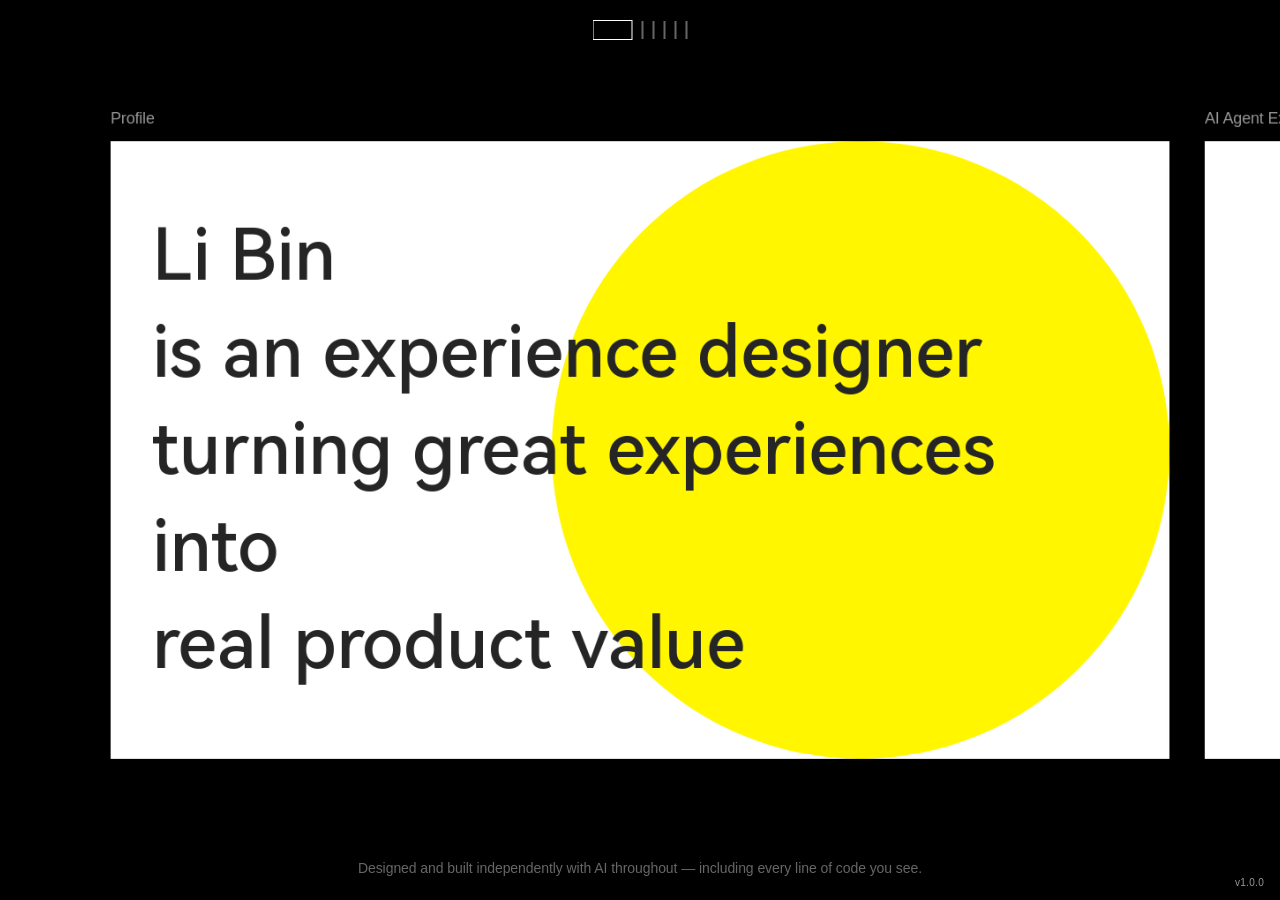
<file: index.html>
<!DOCTYPE html>
<html lang="zh-CN">
<head>
  <meta charset="UTF-8">
  <meta name="viewport" content="width=device-width, initial-scale=1">
  <title>李彬 · 个人网站</title>
  <link rel="icon" type="image/svg+xml" href="images/favicon.svg">
  <link rel="stylesheet" href="css/style.css">
  <link rel="stylesheet" href="css/cards.css?v=20261016-3">
</head>
<body>

  <!-- Fixed viewport: always covers full window -->
  <div class="viewport">

    <!-- Minimap: top-center, 7 clickable ticks injected by scroll.js -->
    <nav class="minimap" id="minimap" aria-label="Card navigation"></nav>

    <!-- Scale wrapper: viewport-center anchor, scale applied here -->
    <div id="cardsScaler">

    <!-- Card strip: translateX updated by scroll.js -->
    <div class="card-strip" id="cardStrip">

      <!-- External labels: positioned above each card -->
      <div class="ext-label" style="left:0px;">Profile</div>
      <div class="ext-label" style="left:1240px;">AI Agent Experience Design</div>
      <div class="ext-label" style="left:2480px;">ChongPangPang · Pet Community</div>
      <div class="ext-label" style="left:3720px;">B2B CRM System Design</div>
      <div class="ext-label" style="left:4960px;">More Designs</div>
      <!-- Vibe Cooding 入口暂时隐藏（内容完善后取消注释，并把 scroll.js 的 CARD_COUNT 改回 7、视差映射 contact 改回 6）
      <div class="ext-label" style="left:6200px;">Vibe Cooding</div>
      <div class="ext-label" style="left:7440px;"></div>
      -->

      <!-- Card 00 — 画板 -->
      <div class="card card-00 card-clickable" id="card-00" data-href="about.html">
        <div class="c00-circle"></div>
        <div class="c00-bio">
          <span><span class="c00-rise">Li Bin</span></span>
          <span><span class="c00-rise">is an experience designer</span></span>
          <span><span class="c00-rise">turning great experiences</span></span>
          <span><span class="c00-rise">into</span></span>
          <span><span class="c00-rise">real product value</span></span>
        </div>
      </div>

      <!-- Card 02 · AI Agent 秒省（圆形蒙版反白滑动，滑动接 scroll.js 视差）-->
      <div class="card card-01 card-clickable" id="card-01" data-href="project.html?p=miaosheng">
        <div class="ms-circle"></div>
        <div class="ms-clip ms-clip-dark"><img class="ms-logo ms-dark" src="images/ms/miaosheng-logo-dark.webp" alt="秒省"></div>
        <div class="ms-clip ms-clip-white"><img class="ms-logo ms-white" src="images/ms/miaosheng-logo-white.webp" alt=""></div>
      </div>

      <!-- Card 02 — C端体验设计 -->
      <!-- Card 03 · 宠胖胖（IP 互动 · 点击进详情）-->
      <div class="card card-02 card-clickable" id="card-02" data-href="project.html?p=pet">
        <h2 class="c-proj-title">ChongPangPang</h2>
        <canvas class="mascot" width="400" height="400" aria-label="ChongPangPang mascot"></canvas>
      </div>

      <!-- Card 04 · B端 CRM 系统 → 详情页 -->
      <div class="card card-proj card-clickable" id="card-03" data-href="project.html?p=crm">
        <h2 class="c-proj-title">CRM</h2>
      </div>

      <!-- Card 05 · 其他设计合集 → category 列表(四角标签 + 居中标题) -->
      <div class="card card-proj card-clickable" id="card-04" data-href="category.html?cat=all">
        <span class="c-corner" style="left:40px;top:40px;">2014</span>
        <span class="c-corner" style="right:40px;top:40px;">2026</span>
        <h2 class="c-big">More designs</h2>
        <span class="c-corner" style="left:40px;bottom:40px;">UI/UX</span>
        <span class="c-corner" style="right:40px;bottom:40px;">B/C</span>
      </div>

      <!-- Card 06 · Vibe Cooding 入口暂时隐藏（内容完善后取消注释；并把 scroll.js 的 CARD_COUNT 改回 7、视差映射 contact 改回 6）
      <div class="card card-proj card-clickable" id="card-05" data-href="">
        <h2 class="c-big">Vibe Cooding</h2>
      </div>
      -->

      <!-- Card 07 · 联系（点击「联系我」复制微信号）-->
      <div class="card card-contact" id="card-06">
        <div class="contact-lines">
          <p>Keep it simple</p>
          <p>Keep it clear</p>
          <p>Keep it human</p>
          <p>Have an idea? <button type="button" class="wx-copy" data-wx="Libin_y">— Let's talk</button></p>
        </div>
      </div>

    </div><!-- /card-strip -->

    </div><!-- /cardsScaler -->
  </div>

  <!-- Footer credit -->
  <div class="site-footer">Designed and built independently with AI throughout — including every line of code you see.</div>

  <!-- Narrow viewport warning -->
  <div id="narrowWarn" style="display:none;position:fixed;inset:0;background:#ede9e3;z-index:9000;align-items:center;justify-content:center;font-size:16px;color:#555;text-align:center;font-family:-apple-system,sans-serif;padding:40px;">
    <div><div style="font-size:32px;margin-bottom:16px;">🖥</div>请在桌面端浏览，建议宽度 1280px 以上。</div>
  </div>

  <!-- 复制成功提示 -->
  <div id="toast" class="toast" role="status" aria-live="polite"></div>

  <!-- 背景粒子光效（已暂时关闭 · 取消下一行注释即可重新开启） -->
  <!-- <script src="js/bg-particles.js"></script> -->
  <script src="js/scroll-core.js"></script>
  <script src="js/scroll.js"></script>
  <!-- 宠胖胖 IP 互动动画（卡片3，悬停挥手）-->
  <script src="js/mascot.js"></script>
  <script src="js/version.js"></script>
  <script>
    /* Card click → project detail (not triggered by P2 thumbnail links) */
    document.querySelectorAll('.card-clickable').forEach(function(card) {
      card.addEventListener('click', function(e) {
        if (e.target.closest('.wx-copy')) return;        // 联系我按钮自己处理
        var href = card.getAttribute('data-href');
        if (href) window.location.href = href;
      });
    });
  </script>
  <script>
    /* 卡片5「More designs」· 字符逐个翻入（参考 GSAP animate-text 的 characters）
       滚动到该卡片(进入视口)时播放；尊重「减少动态效果」。 */
    (function () {
      var el = document.querySelector('#card-04 .c-big');
      if (!el) return;
      if (window.matchMedia && window.matchMedia('(prefers-reduced-motion: reduce)').matches) return;
      var text = el.textContent;
      el.setAttribute('aria-label', text);     /* 拆成单字后用 aria-label 保留可读性 */
      el.textContent = '';
      for (var i = 0; i < text.length; i++) {
        var sp = document.createElement('span');
        sp.className = 'md-char';
        sp.style.setProperty('--i', i);
        if (text.charAt(i) === ' ') { sp.innerHTML = '&nbsp;'; }
        else { sp.textContent = text.charAt(i); }
        el.appendChild(sp);
      }
      el.classList.add('md-split');
      if ('IntersectionObserver' in window) {
        var io = new IntersectionObserver(function (entries) {
          entries.forEach(function (e) {
            el.classList.toggle('is-revealing', e.isIntersecting);  /* 进入→播放；离开→移除，再次进入重播 */
          });
        }, { threshold: 0.5 });
        io.observe(el);
      } else {
        el.classList.add('is-revealing');       /* 不支持 IO：直接显示 */
      }
    })();
  </script>
  <script>
    /* 联系卡：点击「联系我」复制微信号 + toast */
    (function () {
      var toast = document.getElementById('toast'), timer = null;
      function showToast(msg) {
        toast.textContent = msg;
        toast.classList.add('is-visible');
        clearTimeout(timer);
        timer = setTimeout(function () { toast.classList.remove('is-visible'); }, 1800);
      }
      function copyText(text) {
        if (navigator.clipboard && navigator.clipboard.writeText) {
          navigator.clipboard.writeText(text).then(function(){ showToast('已复制微信号到剪切板'); }, fallback);
        } else { fallback(); }
        function fallback() {
          var ta = document.createElement('textarea');
          ta.value = text; ta.style.position = 'fixed'; ta.style.opacity = '0';
          document.body.appendChild(ta); ta.select();
          try { document.execCommand('copy'); } catch (e) {}
          document.body.removeChild(ta); showToast('已复制微信号到剪切板');
        }
      }
      document.querySelectorAll('.wx-copy').forEach(function (btn) {
        btn.addEventListener('click', function (e) {
          e.stopPropagation();
          copyText(btn.getAttribute('data-wx') || 'Libin_y');
        });
      });
    })();
  </script>
  <script>
    (function(){
      var warn = document.getElementById('narrowWarn');
      function check(){ warn.style.display = window.innerWidth < 780 ? 'flex' : 'none'; }
      check();
      window.addEventListener('resize', check);
    })();
  </script>
</body>
</html>
</file>
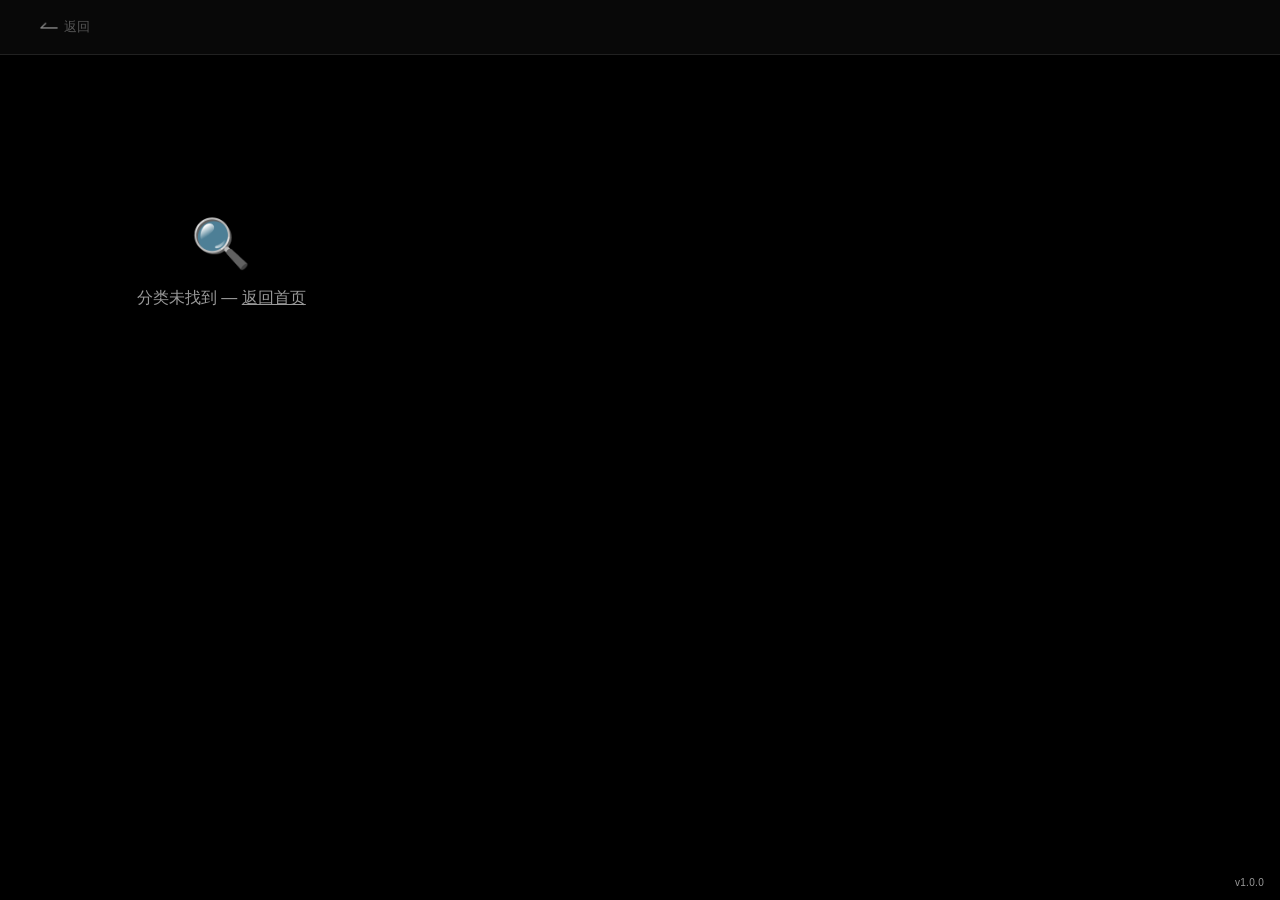
<file: category.html>
<!DOCTYPE html>
<html lang="zh-CN">
<head>
  <meta charset="UTF-8">
  <meta name="viewport" content="width=device-width, initial-scale=1.0">
  <title id="docTitle">作品分类 — Nikoo Design</title>
  <link rel="icon" type="image/svg+xml" href="images/favicon.svg">
  <link rel="stylesheet" href="css/category.css">
</head>
<body>

  <header class="cat-header">
    <a href="index.html" class="cat-back" id="catBack" aria-label="返回">
      <img class="cat-back-icon" src="images/icons/back-icon@2x.png"
           srcset="images/icons/back-icon@2x.png 2x, images/icons/back-icon@3x.png 3x" alt="">
      <span>返回</span>
    </a>
    <div class="cat-name" id="catName"></div>
  </header>

  <script>
    /* 返回 — 回到进入本页的上一级；无历史时退回首页。 */
    document.getElementById('catBack').addEventListener('click', function (e) {
      e.preventDefault();
      if (window.history.length > 1) {
        window.history.back();
      } else {
        window.location.href = 'index.html';
      }
    });
  </script>

  <main class="cat-main">
    <div class="cat-intro">
      <h2 id="catHeading"     data-meta-field="heading"></h2>
      <p  id="catDescription" data-meta-field="description"></p>
    </div>
    <div class="cat-grid" id="catGrid"></div>
  </main>

  <!-- ============================================================
       BAKED_OVERRIDES — paste exported config here for permanent
       changes that ship with the deployed site. localStorage still
       overrides this when present.
       ============================================================ -->
  <script>
    /* @baked-start */
    window.__bakedOverrides    = {
  "visual": {
    "visual-01": {
      "name": "AI项目-猫咪性格测试"
    },
    "visual-02": {
      "name": "海报作品"
    },
    "visual-03": {
      "name": "平面设计"
    },
    "visual-04": {
      "name": "其他设计"
    }
  }
};
    window.__bakedCategoryMeta = {};
    /* @baked-end */
  </script>

  <!-- ============================================================
       Data — category definitions (default content)
       ============================================================ -->
  <script>
    var CATEGORIES = {
      'all': {
        name: 'More designs',
        heading: 'More designs',
        description: '主项目以外的设计合集 · 持续补充',
        projects: [
          { key: 'flashparty', name: '闪聚',                  intro: '社交娱乐 APP · 直播、图文社区与狼人杀等多人派对玩法',       cover: 'images/flashparty/A2-01.webp' },
          { key: 'blockpixel', name: 'Block Pixel Puzzle',    intro: '像素方块风格的休闲益智消除游戏',                         cover: 'images/blockpixel/06-01.webp' },
          { key: 'kejiji',     name: '客集集直播',             intro: '保险行业的直播带看小程序 · 直播互动与活动专题',           cover: 'images/kejiji/05-01.webp' },
          { key: 'capybara',   name: '水豚大夫 — 门店管理系统',  intro: '面向宠物门店的 B 端管理系统 · 商品、订单与会员一体化',     cover: 'images/capybara/08-01.webp' },
          { key: 'databoard',  name: '宠胖胖数据大屏',          intro: '宠胖胖业务数据可视化大屏 · 经营指标实时监控',             cover: 'images/otherui/08-04.webp' },
          { key: 'otherui',    name: '车机系统设计',            intro: '车载出行系统界面 · 导航、行程与车机交互设计',             cover: 'images/otherui/cartravel-app-1.webp' },
          { key: 'visual-01',  name: 'AI项目-猫咪性格测试',     intro: 'AI 猫咪性格测试 · 趣味互动 H5',                          cover: 'images/visual/09-01.webp' },
          { key: 'visual-02',  name: '海报作品',               intro: '品牌与运营活动的主题海报合集',                           cover: 'images/visual/09-02.webp' },
          { key: 'visual-03',  name: '平面设计',               intro: '品牌 VI 与平面物料设计',                                 cover: 'images/visual/A6-6.webp' },
          { key: 'visual-04',  name: '其他设计',               intro: '早期视觉与平面设计作品',                                 cover: 'images/visual/D1-7.webp' },
          /* 动效设计：统一入口 → 进动效瀑布流(masonry) */
          { key: 'motion',     name: '动效设计',               intro: '交互动效、界面微交互与 IP 动画合集',                     cover: 'images/motion/pet-ip-24f-iSpt-poster.webp', link: 'category.html?cat=motion' }
        ]
      },
      'consumer-ux': {
        name: 'C 端体验设计',
        heading: 'C 端体验设计',
        description: '面向消费者的产品体验设计 · 覆盖宠物、社交、休闲游戏等多个领域',
        projects: [
          { key: 'pet',        name: '宠胖胖',            year: '2022–2024', cover: 'images/pet/A1-01.webp' },
          { key: 'flashparty', name: '闪聚',              year: '2020–2021', cover: 'images/flashparty/A2-01.webp' },
          { key: 'blockpixel', name: 'Block Pixel Puzzle', year: '2020',     cover: 'images/blockpixel/06-01.webp' }
        ]
      },
      'enterprise-ux': {
        name: 'B 端体验设计',
        heading: 'B 端体验设计',
        description: '面向企业与专业用户的复杂系统设计 · 销售管理、医疗专业工具、直播运营、UI 项目集',
        projects: [
          { key: 'crm',       name: 'OTO 保险业务销售 CRM',  year: '2022',      cover: 'images/crm/07-01.webp' },
          { key: 'capybara',  name: '水豚大夫 — 宠胖胖 SaaS', year: '2022–2023', cover: 'images/capybara/08-01.webp' },
          { key: 'kejiji',    name: '客集集直播',             year: '2019',      cover: 'images/kejiji/05-01.webp' },
          { key: 'databoard', name: '宠胖胖数据大屏',          year: '2022–2024', cover: 'images/otherui/08-04.webp' },
          { key: 'otherui',   name: '车机系统设计',            year: '2018–2020', cover: 'images/otherui/cartravel-app-1.webp' }
        ]
      },
      'ai': {
        name: 'AI 设计',
        heading: 'AI 设计',
        description: '基于 AI 能力的产品创新设计探索',
        projects: [
          { key: 'miaosheng', name: '秒省助手', year: '2025–2026', cover: 'images/miaosheng/miaosheng-01.webp' }
        ]
      },
      'visual': {
        name: '视觉设计',
        heading: '视觉设计',
        description: '品牌视觉、插画、海报与视觉系统作品',
        projects: [
          { key: 'visual-01', name: '视觉作品 01', year: '2023', cover: 'images/visual/09-01.webp' },
          { key: 'visual-02', name: '视觉作品 02', year: '2022', cover: 'images/visual/09-02.webp' },
          { key: 'visual-03', name: '视觉作品 03', year: '2020', cover: 'images/visual/A6-6.webp' },
          { key: 'visual-04', name: '视觉作品 04', year: '2018', cover: 'images/visual/D1-7.webp' }
        ]
      },
      'motion': {
        name: '动效设计',
        heading: '动效设计',
        description: '交互动效、界面微交互与 IP 动画 · 鼠标悬停卡片播放',
        layout: 'masonry',          /* masonry · hover-swap poster ↔ animation · no detail */
        projects: [
          /* ─── 宠胖胖项目动效（12 项）· cover = 静态首帧 webp · animSrc = APNG/GIF ─── */
          { key: 'motion-cpp-tab', name: '新版 Tab 集合展示', year: '2024',
            cover:   'images/motion/pet-tabs-iSpt-poster.webp',
            animSrc: 'images/motion/pet-tabs-iSpt.webm' },
          { key: 'motion-cpp-refresh', name: '下拉刷新动效', year: '2024',
            cover:   'images/motion/pet-pullrefresh-iSpt-poster.webp',
            animSrc: 'images/motion/pet-pullrefresh-iSpt.webm' },
          { key: 'motion-cpp-card', name: '商品卡片动效', year: '2024',
            cover:   'images/motion/pet-card-iSpt-poster.webp',
            animSrc: 'images/motion/pet-card-iSpt.webm' },
          { key: 'motion-cpp-display', name: '展示效果', year: '2024',
            cover:   'images/motion/pet-showcase-iSpt-poster.webp',
            animSrc: 'images/motion/pet-showcase-iSpt.webm' },
          { key: 'motion-cpp-guide-tap', name: '新手引导 · 点击引导', year: '2024',
            cover:   'images/motion/pet-onboard-tap-iSpt-poster.webp',
            animSrc: 'images/motion/pet-onboard-tap-iSpt.webm' },
          { key: 'motion-cpp-guide-swipe', name: '新手引导 · 滑动引导', year: '2024',
            cover:   'images/motion/pet-onboard-swipe-iSpt-poster.webp',
            animSrc: 'images/motion/pet-onboard-swipe-iSpt.webm' },
          { key: 'motion-cpp-tap', name: '点击动画集合', year: '2023',
            cover:   'images/motion/pet-tap-anims-poster.webp',
            animSrc: 'images/motion/pet-tap-anims.mp4' },
          { key: 'motion-cpp-swipe', name: '左滑动画集合', year: '2023',
            cover:   'images/motion/pet-swipe-anims-poster.webp',
            animSrc: 'images/motion/pet-swipe-anims.mp4' },
          { key: 'motion-cpp-like', name: '点赞效果', year: '2024',
            cover:   'images/motion/pet-like-iSpt-poster.webp',
            animSrc: 'images/motion/pet-like-iSpt.webm' },
          { key: 'motion-cpp-ip', name: 'IP 胖胖整合（24 帧）', year: '2022',
            cover:   'images/motion/pet-ip-24f-iSpt-poster.webp',
            animSrc: 'images/motion/pet-ip-24f-iSpt.webm' },
          { key: 'motion-cpp-pets3', name: '养宠 · 三宠物滑动', year: '2024',
            cover:   'images/motion/pet-pets3-slide-iSpt-poster.webp',
            animSrc: 'images/motion/pet-pets3-slide-iSpt.webm' },
          { key: 'motion-cpp-petswitch', name: '多宠 · 单宠切换', year: '2024',
            cover:   'images/motion/pet-petswitch-iSpt-poster.webp',
            animSrc: 'images/motion/pet-petswitch-iSpt.webm' },
          /* ─── 秒省项目动效（4 项）─── */
          { key: 'motion-ms-spinner', name: '转圈加载动画', year: '2025',
            cover:   'images/motion/ms-spinner-iSpt-poster.webp',
            animSrc: 'images/motion/ms-spinner-iSpt.webm' },
          { key: 'motion-ms-loading', name: '加载展示效果', year: '2025',
            cover:   'images/motion/ms-loading-iSpt-poster.webp',
            animSrc: 'images/motion/ms-loading-iSpt.webm' },
          { key: 'motion-ms-aimenu', name: 'AI 点餐入口动画', year: '2025',
            cover:   'images/motion/ms-aimenu-iSpt-poster.webp',
            animSrc: 'images/motion/ms-aimenu-iSpt.webm' },
          { key: 'motion-ms-deevid', name: 'DeeVid 视频', year: '2025',
            cover:   'images/motion/ms-deevid-iSpt-poster.webp',
            animSrc: 'images/motion/ms-deevid-iSpt.webm' }
        ]
      }
    };
  </script>

  <!-- ============================================================
       Renderer + Editor — single unified IIFE
       ============================================================ -->
  <script>
    (function () {
      'use strict';

      var STORAGE_KEY = 'nikoo-portfolio-v2';

      /* ============ Setup ============ */
      var params = new URLSearchParams(window.location.search);
      var catKey = params.get('cat') || '';
      var cat    = CATEGORIES[catKey];
      var grid   = document.getElementById('catGrid');

      if (!cat) {
        grid.innerHTML =
          '<div class="cat-empty">' +
          '  <div class="cat-empty-icon">🔍</div>' +
          '  <p>分类未找到 — <a href="../nikoo-design-v2/" style="text-decoration:underline">返回首页</a></p>' +
          '</div>';
        return;
      }

      /* ============ Load state ============ */
      var state;
      try {
        var raw0 = localStorage.getItem(STORAGE_KEY);
        state = raw0 ? JSON.parse(raw0) : {};
      } catch (e) { state = {}; }
      if (!state.version) state.version = 2;

      var BAKED_OV   = window.__bakedOverrides    || {};
      var BAKED_META = window.__bakedCategoryMeta || {};

      /* ============ Helpers ============ */
      function pickField(ls, baked, base) {
        if (ls    != null) return ls;
        if (baked != null) return baked;
        return base;
      }
      function isVideoSrc(src) {
        if (!src) return false;
        if (src.indexOf('data:video/') === 0) return true;
        return /\.(mp4|mov|m4v|webm)(\?|$)/i.test(src);
      }
      function buildMedia(src, kind, alt, hoverPlay) {
        if (kind === 'video') {
          var v = document.createElement('video');
          v.src = src;
          v.muted = true; v.loop = true;
          v.autoplay = !hoverPlay;          /* hover-play: don't autoplay; play() on enter */
          v.playsInline = true;
          v.setAttribute('playsinline', '');
          v.preload = hoverPlay ? 'none' : 'auto';   /* 'none' = zero bytes until play() */
          v.addEventListener('contextmenu', function (e) { e.preventDefault(); });
          return v;
        }
        var img = document.createElement('img');
        img.src = src;
        img.alt = alt || '';
        img.loading = 'lazy';
        img.decoding = 'async';
        img.addEventListener('dragstart', function (e) { e.preventDefault(); });
        return img;
      }

      /* ============ Effective per-project overrides (baked ← LS) ============ */
      function computeSaved() {
        var baked = BAKED_OV[catKey] || {};
        var fromLS = (state.categories && state.categories[catKey]) || {};
        var out = {};
        Object.keys(baked).forEach(function (k) { out[k] = Object.assign({}, baked[k]); });
        Object.keys(fromLS).forEach(function (k) {
          if (fromLS[k] && Object.keys(fromLS[k]).length === 0) {
            delete out[k];
          } else {
            out[k] = Object.assign({}, out[k] || {}, fromLS[k]);
          }
        });
        return out;
      }

      /* ============ Short-circuit 1-project category ============ */
      var preliminary = computeSaved();
      var hasNew = Object.keys(preliminary).some(function (k) { return preliminary[k]._new; });
      if (cat.projects.length === 1 && !hasNew &&
          !(preliminary[cat.projects[0].key] && preliminary[cat.projects[0].key].deleted)) {
        window.location.replace('project.html?p=' + cat.projects[0].key);
        return;
      }

      /* Persistence helpers are no-ops in production (no editor wired up). */

      /* ============ Populate header ============ */
      document.title = cat.name + ' — Nikoo Design';
      document.getElementById('docTitle').textContent = document.title;
      document.getElementById('catName').textContent  = cat.name;

      function renderMeta() {
        var lsMeta    = (state.categoriesMeta && state.categoriesMeta[catKey]) || {};
        var bakedMeta = BAKED_META[catKey] || {};
        document.getElementById('catHeading').textContent =
          pickField(lsMeta.heading,     bakedMeta.heading,     cat.heading);
        document.getElementById('catDescription').textContent =
          pickField(lsMeta.description, bakedMeta.description, cat.description);
      }
      renderMeta();

      /* ============ Grid renderer ============ */
      grid.dataset.layout = cat.layout === 'masonry' ? 'masonry' : 'many';
      var bakedKeysMap = {};
      cat.projects.forEach(function (p) { bakedKeysMap[p.key] = true; });

      function renderGrid() {
        grid.innerHTML = '';
        var saved = computeSaved();

        /* 1. Baked entries (minus soft-deleted) */
        var ordered = [];
        cat.projects.forEach(function (p) {
          var s = saved[p.key];
          if (s && s.deleted) return;
          ordered.push({ key: p.key, base: p });
        });
        /* 2. NEW entries (defined in saved with _new, not in baked CATEGORIES) */
        Object.keys(saved).forEach(function (pk) {
          if (bakedKeysMap[pk]) return;
          if (!saved[pk]._new) return;
          if (saved[pk].deleted) return;
          ordered.push({
            key: pk,
            base: {
              key: pk,
              name: saved[pk].name || '未命名项目',
              year: saved[pk].year || '',
              cover: 'images/01-01.png'
            }
          });
        });

        ordered.forEach(function (entry) {
          grid.appendChild(buildCard(entry.key, entry.base, saved));
        });

        /* Empty state if no visible projects */
        if (ordered.length === 0) {
          var empty = document.createElement('div');
          empty.className = 'cat-empty';
          empty.innerHTML = '<div class="cat-empty-icon">🚧</div><p>作品准备中 · 敬请期待</p>';
          grid.appendChild(empty);
        }

        /* True Pinterest masonry — JS-driven shortest-column-first packing. */
        if (cat.layout === 'masonry') {
          whenImagesLoaded(grid, layoutMasonry);
        }
      }

      /* ============ True masonry layout (shortest-col-first packing) ============
         Items absolutely positioned; each new item goes to the column with the
         currently-lowest bottom edge. Eliminates row-baseline alignment and
         removes whitespace caused by column-fill: balance. */
      function layoutMasonry() {
        if (grid.dataset.layout !== 'masonry') return;
        var gap = 24;
        /* Column count — match the CSS responsive breakpoints */
        var vw = window.innerWidth;
        var cols = vw <= 600 ? 1 : (vw <= 1024 ? 2 : 3);
        var containerW = grid.clientWidth;
        var colW = (containerW - gap * (cols - 1)) / cols;
        var colH = [];
        for (var i = 0; i < cols; i++) colH.push(0);

        var items = Array.prototype.slice.call(grid.querySelectorAll('.cat-item'));

        /* Width first so the browser can compute final heights. */
        items.forEach(function (el) {
          el.style.width = colW + 'px';
        });
        /* Force reflow so offsetHeight reflects the new width. */
        void grid.offsetHeight;

        items.forEach(function (el) {
          /* Pick shortest column. */
          var minI = 0;
          for (var i = 1; i < cols; i++) if (colH[i] < colH[minI]) minI = i;
          var x = minI * (colW + gap);
          var y = colH[minI];
          el.style.transform = 'translate(' + x + 'px, ' + y + 'px)';
          colH[minI] += el.offsetHeight + gap;
        });

        /* Container height = tallest column (minus the final gap). */
        var maxH = 0;
        for (var j = 0; j < cols; j++) if (colH[j] > maxH) maxH = colH[j];
        grid.style.height = (maxH > gap ? maxH - gap : 0) + 'px';
      }

      /* Wait until every <img> inside `root` has loaded (or errored) before cb. */
      function whenImagesLoaded(root, cb) {
        /* Collect <img> AND <video poster=...> — videos use poster as their
           visible content (with preload=none), so we must wait for the poster
           to load before measuring heights. Otherwise masonry runs at 0 height
           and stacks every card at (0,0). */
        var imgs   = Array.prototype.slice.call(root.querySelectorAll('img'));
        var videos = Array.prototype.slice.call(root.querySelectorAll('video[poster]'));
        var total  = imgs.length + videos.length;
        if (total === 0) { cb(); return; }
        var pending = total;
        var done = function () { if (--pending <= 0) cb(); };

        imgs.forEach(function (img) {
          if (img.complete && img.naturalWidth > 0) done();
          else {
            img.addEventListener('load',  done, { once: true });
            img.addEventListener('error', done, { once: true });
          }
        });

        videos.forEach(function (v) {
          /* Preload poster via a temp Image so we get natural dimensions,
             then lock the video's aspect-ratio so layout has proper height. */
          var probe = new Image();
          probe.onload = function () {
            if (probe.naturalWidth > 0) {
              v.style.aspectRatio = (probe.naturalWidth / probe.naturalHeight).toFixed(4);
            }
            done();
          };
          probe.onerror = done;
          probe.src = v.poster;
        });
      }

      /* Debounced resize handler — re-pack on viewport change. */
      var resizeTimer = null;
      window.addEventListener('resize', function () {
        if (cat.layout !== 'masonry') return;
        clearTimeout(resizeTimer);
        resizeTimer = setTimeout(layoutMasonry, 120);
      });

      function buildCard(pk, p, saved) {
        var isMasonry = cat.layout === 'masonry';      /* hover-play, no click-through */
        var item;
        if (isMasonry) {
          item = document.createElement('div');         /* not a link in masonry mode */
        } else {
          item = document.createElement('a');
          item.href = p.link || ('project.html?p=' + pk);   /* p.link: 动效设计 → ?cat=motion */
        }
        item.className = 'cat-item';
        item.dataset.projectKey = pk;

        var savedItem = saved[pk] || {};
        var mediaSrc  = savedItem.cover || p.cover;
        var animSrc   = savedItem.animSrc || p.animSrc;

        var cover = document.createElement('div');
        cover.className = 'cat-cover';

        /* MASONRY + animSrc → <video> with poster (default shown) + animation
           src (lazy: preload=none → 0 bytes until first hover play).
           Otherwise → <img> / <video> via buildMedia (regular cover). */
        if (isMasonry && animSrc) {
          cover.classList.add('has-anim');
          var vid = document.createElement('video');
          vid.poster = mediaSrc;            /* static first-frame webp */
          vid.src = animSrc;                /* .webm / .mp4 */
          vid.muted = true;
          vid.loop  = true;
          vid.playsInline = true;
          vid.setAttribute('playsinline', '');
          vid.preload = 'none';             /* 0 bytes until play() */
          vid.addEventListener('contextmenu', function (e) { e.preventDefault(); });
          cover.appendChild(vid);

          item.addEventListener('mouseenter', function () {
            vid.play().catch(function () {});
          });
          item.addEventListener('mouseleave', function () {
            vid.pause();
            try { vid.currentTime = 0; } catch (e) {}
          });
        } else {
          var mediaKind = savedItem.coverKind || (isVideoSrc(mediaSrc) ? 'video' : 'image');
          var mediaEl = buildMedia(mediaSrc, mediaKind, p.name, /* hoverPlay */ false);
          cover.appendChild(mediaEl);
        }
        item.appendChild(cover);

        var meta = document.createElement('div');
        meta.className = 'cat-meta';
        var titleEl = document.createElement('div');
        titleEl.className = 'cat-title';
        titleEl.textContent = savedItem.name || p.name;
        titleEl.dataset.projectKey = pk;
        titleEl.dataset.field = 'name';
        var yearEl = document.createElement('div');
        yearEl.className = 'cat-year';
        /* More designs：以一句项目介绍替代年份（intro 存在时优先显示） */
        var introTxt = savedItem.intro || p.intro;
        if (introTxt) {
          yearEl.textContent = introTxt;
          yearEl.classList.add('cat-intro-line');
        } else {
          yearEl.textContent = savedItem.year || p.year || '';
        }
        yearEl.dataset.projectKey = pk;
        yearEl.dataset.field = 'year';
        meta.appendChild(titleEl);
        meta.appendChild(yearEl);
        item.appendChild(meta);

        return item;
      }

      renderGrid();

    })();
  </script>
  <script src="js/version.js"></script>

</body>
</html>
</file>
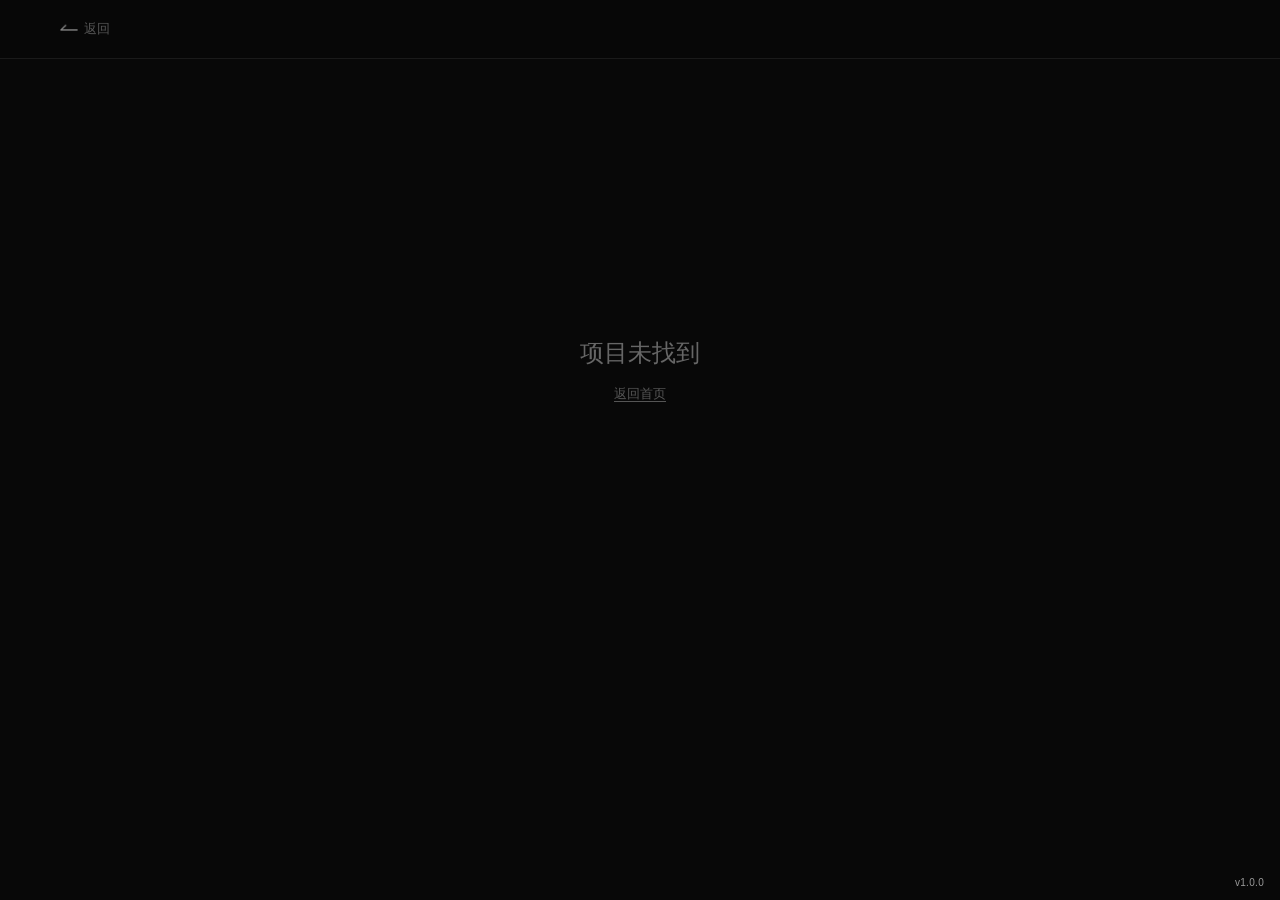
<file: project.html>
<!DOCTYPE html>
<html lang="zh-CN">
<head>
    <meta charset="UTF-8">
    <meta name="viewport" content="width=device-width, initial-scale=1.0">
    <title>作品详情 — Nikoo Design</title>
    <link rel="icon" type="image/svg+xml" href="images/favicon.svg">
    <link rel="stylesheet" href="css/project.css?v=20261016-1">
    <meta name="theme-color" content="#080808">
    <script src="js/project-media.js?v=20261016-1"></script>
    <script>
        /* 在浏览器恢复旧滚动位置之前接管，确保每次都从作品第一页开始。 */
        ProjectMedia.resetToTop(window);
        window.addEventListener('pageshow', function () {
            requestAnimationFrame(function () {
                ProjectMedia.resetToTop(window);
            });
        });
    </script>
</head>
<body>

    <header class="project-header">
        <a href="index.html" class="project-back" id="projectBack" aria-label="返回">
            <img class="project-back-icon" src="images/icons/back-icon@2x.png"
                 srcset="images/icons/back-icon@2x.png 2x, images/icons/back-icon@3x.png 3x" alt="">
            <span>返回</span>
        </a>
        <div class="project-header-info">
            <span class="project-header-name"  id="projectName"  data-field="name"></span>
        </div>
        <a class="project-next" id="projectNext" href="#" hidden>
            <span class="project-next-label">下一个项目</span>
            <span class="project-next-name" id="projectNextName"></span>
            <img class="project-next-icon" src="images/icons/next-icon@2x.png"
                 srcset="images/icons/next-icon@2x.png 2x, images/icons/next-icon@3x.png 3x" alt="">
        </a>
    </header>

    <main class="project-main" id="projectMain">
        <div class="project-intro" id="projectIntro">
            <p class="project-description" id="projectDescription" data-field="description"></p>
        </div>
        <div class="project-images" id="projectImages"></div>
    </main>

    <script>
        /* 返回 — 回到进入本页的上一级（浏览器历史）；无历史时退回首页。
           不再依赖 document.referrer（本地/缓存场景常为空，会误退回首页）。 */
        document.getElementById('projectBack').addEventListener('click', function (e) {
            e.preventDefault();
            if (window.history.length > 1) {
                window.history.back();
            } else {
                window.location.href = 'index.html';
            }
        });
    </script>

    <!-- ============================================================
         BAKED_PROJECTS — paste exported config here for permanent
         changes that ship with the deployed site & work cross-browser.
         Format: { 'projKey': { name, year, description, images: [{src,kind}] } }
         The "📦 永久保存" button regenerates the snippet to paste here.
         localStorage still overrides this when present.
         ============================================================ -->
    <script>
        /* @baked-start */
        window.__bakedProjects = {};
        /* @baked-end */
    </script>

    <script>
        var PROJECTS = {
            /* ──────── 卡片 2 · AI 设计 ──────── */
            miaosheng: {
                name: '秒省助手',
                year: '2025–2026',
                images: [
                    'images/miaosheng/02-01.webp','images/miaosheng/02-01-1.webp',
                    'images/miaosheng/02-02.webp','images/miaosheng/02-03.webp',
                    'images/miaosheng/02-04.webp','images/miaosheng/02-05.webp',
                    'images/miaosheng/02-06.webp','images/miaosheng/02-07.webp',
                    'images/miaosheng/02-08.webp','images/miaosheng/02-09.webp',
                    'images/miaosheng/02-10.webp','images/miaosheng/02-11.webp',
                    'images/miaosheng/02-12.webp','images/miaosheng/02-13.webp',
                    'images/miaosheng/02-14.webp','images/miaosheng/02-15.webp',
                    'images/miaosheng/02-16.webp','images/miaosheng/02-17.webp'
                ]
            },

            /* ──────── 卡片 3 · C 端体验设计 ──────── */
            pet: {
                name: '宠胖胖',
                year: '2022–2024',
                images: [
                    'images/pet/03-01.webp','images/pet/03-02.webp','images/pet/03-03.webp',
                    'images/pet/03-04-2.webp','images/pet/03-04.webp','images/pet/03-05.webp',
                    'images/pet/03-06.webp','images/pet/03-07.webp','images/pet/03-08.webp',
                    'images/pet/03-09.webp','images/pet/03-10.webp','images/pet/03-11.webp',
                    'images/pet/03-12.webp','images/pet/03-13.webp','images/pet/03-14.webp',
                    'images/pet/03-15.webp','images/pet/03-16.webp'
                ]
            },
            flashparty: {
                name: '闪聚',
                year: '2020–2021',
                images: [
                    'images/flashparty/A2-01.webp','images/flashparty/A2-02.webp','images/flashparty/A2-03.webp',
                    'images/flashparty/A2-04.webp','images/flashparty/A2-05.webp','images/flashparty/A2-06.webp',
                    'images/flashparty/A2-07.webp','images/flashparty/A2-08.webp','images/flashparty/A2-09.webp',
                    'images/flashparty/A2-10.webp','images/flashparty/A2-11.webp','images/flashparty/A2-12.webp',
                    'images/flashparty/A2-13.webp','images/flashparty/A2-14.webp','images/flashparty/A2-15.webp',
                    'images/flashparty/A2-16.webp','images/flashparty/A2-17.webp','images/flashparty/A2-18.webp'
                ]
            },
            blockpixel: {
                name: 'Block Pixel Puzzle',
                year: '2020',
                images: [
                    'images/blockpixel/06-01.webp','images/blockpixel/06-02.webp',
                    'images/blockpixel/06-03.webp','images/blockpixel/06-04.webp',
                    'images/blockpixel/06-05.webp','images/blockpixel/06-06.webp'
                ]
            },

            /* ──────── 卡片 4 · B 端体验设计 ──────── */
            crm: {
                name: 'OTO 保险业务销售 CRM 系统设计',
                year: '2022',
                images: [
                    'images/crm/07-01.webp',
                    'images/crm/07-02.webp',
                    'images/crm/07-03.webp',
                    'images/crm/07-04.webp',
                    'images/crm/07-05.webp',
                    'images/crm/07-06.webp',
                    'images/crm/07-07.webp',
                    'images/crm/07-08.webp',
                    'images/crm/07-09.webp'
                ]
            },
            capybara: {
                name: '水豚大夫 — 宠胖胖 SaaS',
                year: '2022–2023',
                images: [
                    'images/capybara/08-01.webp',
                    'images/capybara/08-02.webp',
                    'images/capybara/08-03.webp'
                ]
            },
            kejiji: {
                name: '客集集直播',
                year: '2019',
                images: [
                    'images/kejiji/05-01.webp','images/kejiji/05-02.webp',
                    'images/kejiji/05-03.webp','images/kejiji/05-04.webp',
                    'images/kejiji/05-05.webp','images/kejiji/05-06.webp'
                ]
            },
            /* 宠胖胖数据大屏 — 从原「其他 UI 设计」中拆分为独立项目 */
            databoard: {
                name: '宠胖胖数据大屏',
                year: '2022–2024',
                images: [
                    'images/otherui/08-04.webp'
                ]
            },
            /* 车机系统设计 — 原「其他 UI 设计」剩余内容 */
            otherui: {
                name: '车机系统设计',
                year: '2018–2020',
                images: [
                    'images/otherui/cartravel-app-1.webp',
                    'images/otherui/cartravel-app-2.webp',
                    'images/otherui/cartravel-app-3.webp',
                    'images/otherui/A6-1-motorcycle.webp'
                ]
            },

            /* ──────── 卡片 5 · 视觉设计（4 个项目）──────── */
            'visual-01': {
                name: 'AI项目-猫咪性格测试',
                year: '2023',
                images: ['images/visual/09-01.webp']
            },
            'visual-02': {
                name: '海报作品',
                year: '2022',
                images: [
                    'images/visual/09-02.webp',
                    'images/visual/09-03.webp',
                    'images/visual/09-04.webp'
                ]
            },
            'visual-03': {
                name: '平面设计',
                year: '2020',
                images: [
                    'images/visual/A6-6.webp',
                    'images/visual/B2-1.webp',
                    'images/visual/D1-4.webp'
                ]
            },
            'visual-04': {
                name: '其他设计',
                year: '2018',
                images: ['images/visual/D1-7.webp']
            },

            /* ──────── 卡片 6 · 动效设计（占位）──────── */
            'motion-01': { name: 'UI 动效集',     year: '2024', images: ['images/01-02.png'], placeholder: true },
            'motion-02': { name: 'Logo 动画',     year: '2023', images: ['images/01-01.png'], placeholder: true },
            'motion-03': { name: '交互原型',      year: '2023', images: ['images/01-02.png'], placeholder: true },
            'motion-04': { name: '微交互探索',    year: '2022', images: ['images/01-01.png'], placeholder: true }
        };

        /* 全局项目顺序 — 详情页右上角「下一个项目」按此循环跳转 */
        var PROJECT_ORDER = [
            'miaosheng', 'pet', 'crm', 'flashparty', 'blockpixel',
            'kejiji', 'capybara', 'databoard', 'otherui',
            'visual-01', 'visual-02', 'visual-03', 'visual-04'
        ];

        (function () {
            'use strict';

            var STORAGE_KEY = 'nikoo-portfolio-v2';
            var params = new URLSearchParams(window.location.search);
            var key    = params.get('p') || '';

            /* ============ Load global state ============ */
            var state;
            try {
                var raw = localStorage.getItem(STORAGE_KEY);
                state = raw ? JSON.parse(raw) : {};
            } catch (e) { state = {}; }
            if (!state.version) state.version = 2;

            var BAKED_PROJECTS = window.__bakedProjects || {};

            /* ============ Element refs ============ */
            var nameEl   = document.getElementById('projectName');
            var yearEl   = document.getElementById('projectYear');
            var descEl   = document.getElementById('projectDescription');
            var imagesEl = document.getElementById('projectImages');
            var mainEl   = document.getElementById('projectMain');

            /* Fallback for projects created via category page (state-only) */
            if (!PROJECTS[key]) {
                var synth = null;
                if (state.categories) {
                    Object.keys(state.categories).some(function (ck) {
                        var e = state.categories[ck] && state.categories[ck][key];
                        if (e && e._new) {
                            synth = {
                                name:  e.name || '未命名项目',
                                year:  e.year || '',
                                images: e.cover ? [{ src: e.cover, kind: e.coverKind || 'image' }] : []
                            };
                            return true;
                        }
                        return false;
                    });
                }
                if (synth) {
                    PROJECTS[key] = synth;
                } else {
                    mainEl.innerHTML = [
                        '<div class="project-not-found">',
                        '  <h2>项目未找到</h2>',
                        '  <a href="../nikoo-design-v2/">返回首页</a>',
                        '</div>'
                    ].join('');
                    return;
                }
            }

            /* ============ Helpers ============ */
            function normalizeImages(images) {
                return (images || []).map(function (item) {
                    if (typeof item === 'string') return { src: item, kind: 'image' };
                    return Object.assign({}, item);
                });
            }
            function isVideoSrc(src) {
                if (!src) return false;
                if (src.indexOf('data:video/') === 0) return true;
                return /\.(mp4|mov|m4v|webm)(\?|$)/i.test(src);
            }
            function pick(ls, baked, base) {
                if (ls  != null) return ls;
                if (baked != null) return baked;
                return base;
            }

            /* ============ Effective project ============
               Layer order: state.projects ← BAKED_PROJECTS ← PROJECTS
               Plus: category cover overrides only the FIRST image
                     (if state.projects didn't fully override images). */
            function getEffective() {
                var base   = PROJECTS[key];
                var bakedP = BAKED_PROJECTS[key] || {};
                var lsP    = (state.projects && state.projects[key]) || {};

                /* Category-level cover for this project (only set first image) */
                var catCover = null, catKind = null;
                if (state.categories) {
                    Object.keys(state.categories).forEach(function (cat) {
                        var entry = state.categories[cat] && state.categories[cat][key];
                        if (entry && entry.cover) {
                            catCover = entry.cover;
                            catKind  = entry.coverKind || 'image';
                        }
                    });
                }

                var images = normalizeImages(
                    lsP.images   != null ? lsP.images   :
                    bakedP.images != null ? bakedP.images :
                    base.images
                );
                if (catCover && lsP.images == null && bakedP.images == null && images.length > 0) {
                    images = images.slice();
                    images[0] = { src: catCover, kind: catKind };
                }
                return {
                    name:        pick(lsP.name,        bakedP.name,        base.name),
                    year:        pick(lsP.year,        bakedP.year,        base.year),
                    description: pick(lsP.description, bakedP.description, base.description || ''),
                    images:      images
                };
            }

            var project = getEffective();

            /* ============ Renderers ============ */
            function renderText() {
                document.title = project.name + ' — Nikoo Design';
                nameEl.textContent = project.name;
                if (yearEl) yearEl.textContent = project.year;   /* 顶部仅显示项目名，年份元素已移除 */
                descEl.textContent = project.description || '';
                descEl.classList.toggle('has-content', !!project.description);
            }
            function renderImages() {
                imagesEl.innerHTML = '';
                project.images.forEach(function (img, idx) {
                    var wrap = document.createElement('div');
                    var dimensions = ProjectMedia.getImageDimensions(img);
                    var loadingHints = ProjectMedia.getLoadingHints(idx);
                    wrap.className = 'project-image is-loading';
                    wrap.dataset.idx = idx;
                    wrap.draggable = true;
                    wrap.setAttribute('aria-busy', 'true');

                    function markLoaded() {
                        wrap.classList.remove('is-loading', 'is-error');
                        wrap.classList.add('is-loaded');
                        wrap.setAttribute('aria-busy', 'false');
                    }

                    function markFailed() {
                        wrap.classList.remove('is-loading', 'is-loaded');
                        wrap.classList.add('is-error');
                        wrap.setAttribute('aria-busy', 'false');
                    }

                    var el;
                    if (img.kind === 'video') {
                        el = document.createElement('video');
                        el.autoplay = true; el.loop = true; el.muted = true;
                        el.playsInline = true;
                        el.preload = idx === 0 ? 'metadata' : 'none';
                        el.width = dimensions.width;
                        el.height = dimensions.height;
                        el.setAttribute('playsinline', '');
                        el.addEventListener('loadeddata', markLoaded, { once: true });
                        el.addEventListener('error', markFailed, { once: true });
                        el.addEventListener('contextmenu', function (e) { e.preventDefault(); });
                        el.src = img.src;
                    } else {
                        el = document.createElement('img');
                        el.alt = project.name;
                        el.width = dimensions.width;
                        el.height = dimensions.height;
                        el.loading = loadingHints.loading;
                        el.fetchPriority = loadingHints.fetchPriority;
                        el.setAttribute('fetchpriority', loadingHints.fetchPriority);
                        el.decoding = 'async';
                        el.addEventListener('load', markLoaded, { once: true });
                        el.addEventListener('error', markFailed, { once: true });
                        el.addEventListener('dragstart', function (e) { e.preventDefault(); });
                        /* src 必须最后设置，确保尺寸和加载优先级在请求发出前已经就绪。 */
                        el.src = img.src;
                    }
                    wrap.appendChild(el);
                    imagesEl.appendChild(wrap);

                    /* 内存缓存命中时，load 事件可能已在插入前完成。 */
                    if (el.complete && el.naturalWidth) {
                        markLoaded();
                    }
                });
            }
            renderText();
            renderImages();
            setupNextNav();

            /* ============ 右上角「下一个项目」导航 ============ */
            function setupNextNav() {
                var nextEl     = document.getElementById('projectNext');
                var nextNameEl = document.getElementById('projectNextName');
                if (!nextEl || !nextNameEl) return;

                var idx = PROJECT_ORDER.indexOf(key);
                if (idx === -1) { nextEl.hidden = true; return; }   /* 占位/未列入顺序的项目不显示 */

                var nextKey = PROJECT_ORDER[(idx + 1) % PROJECT_ORDER.length];   /* 末项循环回首项 */
                var base    = PROJECTS[nextKey] || {};
                var bakedN  = BAKED_PROJECTS[nextKey] || {};
                nextNameEl.textContent = bakedN.name || base.name || '下一个项目';
                nextEl.hidden = false;
                nextEl.setAttribute('href', 'project.html?p=' + nextKey);
                nextEl.onclick = function (e) {
                    e.preventDefault();
                    /* 用 replace：不堆叠历史，返回键始终回到进入详情页的上一级 */
                    window.location.replace('project.html?p=' + nextKey);
                };
            }

            function refresh() {
                project = getEffective();
                renderText();
                renderImages();
            }

        })();
    </script>
    <script src="js/version.js"></script>

</body>
</html>
</file>
<file: css/style.css>
/* ============ Reset & Base ============ */
*, *::before, *::after { margin: 0; padding: 0; box-sizing: border-box; }

html, body {
  width: 100%;
  height: 100%;
  overflow: hidden;
  background: #000;
  font-family: -apple-system, "Helvetica Neue", "PingFang SC", sans-serif;
  overscroll-behavior: none;
}

/* ============ Fixed Viewport ============ */
.viewport {
  position: fixed;
  top: 0; left: 0;
  width: 100vw; height: 100vh;
  overflow: hidden;
  background: transparent;   /* 透出背后的黑底 + 粒子层 */
  z-index: 1;                /* 在背景粒子层(z-index:0)之上 */
}

/* ============ Scale Wrapper — viewport-center anchor ============ */
/*  top:50%, left:50% places its origin at viewport center.
    transform-origin:0 0 means scale() expands outward from viewport center.
    overflow:hidden ensures GPU compositing clips correctly.
    JS applies: scaler.style.transform = "scale(s)"                         */
#cardsScaler {
  position: absolute;
  top: 50%;
  left: 50%;
  transform-origin: 0 0;
  transform: scale(1);
  will-change: transform;
}

/* ============ Panning state — suppress hover effects while strip is moving ============ */
/* JS adds/removes this class on body during scroll animation */
body.is-panning .card { pointer-events: none; }
body.is-panning .p2-strip { bottom: -60px !important; transition: none !important; }

/* ============ Card Strip ============ */
/*  Position anchored to scaler origin (= viewport center).
    JS applies: translateX(panPos - 600) translateY(-50%)
    so that card 0's center aligns with viewport center when panPos = 0.    */
.card-strip {
  position: absolute;
  top: 0;
  left: 0;
  display: flex;
  flex-direction: row;
  gap: 40px;
  will-change: transform;
  /* Initial rest state (card 0 centered) baked into CSS so the strip is
     positioned on first paint — without this, the un-transformed strip sits
     at the scaler origin (viewport center) and the card flashes into the
     bottom-right corner until scroll.js loads (FOUC). JS overrides this with
     the same value at panPos = 0: translateX(panPos - 600) translateY(-50%). */
  transform: translateX(-600px) translateY(-50%);
}

/* ============ Individual Card ============ */
.card {
  width: 1200px;
  height: 700px;
  background: #fff;
  border-radius: 0;                 /* sharp corners — design spec */
  box-shadow: 0 4px 48px rgba(0,0,0,0.10);
  position: relative;
  overflow: hidden;
  flex-shrink: 0;
    transition: box-shadow 0.3s ease;
}
.card:hover {
  box-shadow: 0 8px 60px rgba(0,0,0,0.16);
}

/* ============ Minimap ============
   Two-state ticks:
   · default — 6×12 gray-bordered frame (0.5:1)
   · .active — 24×12 black solid block (2:1)
   CSS width transition smooths state change; no floating tracker element.
   =============================================================== */
.minimap {
  position: fixed;
  top: 20px;
  left: 50%;
  transform: translateX(-50%);
  display: flex;
  align-items: center;
  gap: 9px;
  z-index: 200;
}

/* 设计稿样式：未选中 = #666666 细线；选中 = #FFFFFF 描边方框 */
.mm-tick {
  appearance: none;
  -webkit-appearance: none;
  padding: 0;
  width: 2px;
  height: 18px;
  border-radius: 0;
  background: #666666;
  border: 0;
  cursor: pointer;
  flex-shrink: 0;
  transition: width      0.28s cubic-bezier(0.4, 0, 0.2, 1),
              height     0.28s cubic-bezier(0.4, 0, 0.2, 1),
              background 0.2s ease,
              box-shadow 0.2s ease;
}
.mm-tick:focus-visible {
  outline: 2px solid #ffffff;
  outline-offset: 4px;
}
.mm-tick:hover {
  background: #9b9b9b;
}

.mm-tick.active {
  width: 40px;
  height: 20px;
  background: transparent;
  box-shadow: inset 0 0 0 1px #ffffff;
}
.mm-tick.active:hover {
  background: transparent;
}

/* ============ External card labels (outside cards, above strip) ============ */
.ext-label {
  position: absolute;
  top: -36px;
  font-size: 18px;
  font-weight: 400;
  color: #999999;
  letter-spacing: -0.01em;
  font-family: -apple-system, "Helvetica Neue", "PingFang SC", sans-serif;
  white-space: nowrap;
  pointer-events: none;
  user-select: none;
}

/* ============ Footer credit — bottom-center, 24px from edge ============ */
.site-footer {
  position: fixed;
  bottom: 24px;
  left: 50%;
  transform: translateX(-50%);
  font-family: "PingFang SC", -apple-system, "Helvetica Neue", sans-serif;
  font-size: 14px;
  font-weight: 400;
  color: #666666;
  letter-spacing: -0.005em;
  white-space: nowrap;
  pointer-events: none;          /* never blocks card interactions */
  user-select: none;
  z-index: 150;                  /* below toggle (300) and warn (9000) */
}
</file>
<file: css/cards.css>
/* 设计稿标题字体（子集化，与履历页共用）*/
@font-face {
  font-family: "HarmonyOS Sans SC";
  font-weight: 500;
  font-style: normal;
  font-display: swap;
  src: url("../fonts/HarmonyOS_Sans_SC_Medium.woff2") format("woff2");
}
@font-face {
  font-family: "HarmonyOS Sans SC";
  font-weight: 700;
  font-style: normal;
  font-display: swap;
  src: url("../fonts/HarmonyOS_Sans_SC_Bold.woff2") format("woff2");
}

/* ============ Shared utilities ============ */

/* Small label top-left of each card */
.card-label {
  position: absolute;
  top: 24px; left: 28px;
  font-size: 9px;
  color: #bbb;
  letter-spacing: 0.08em;
  text-transform: uppercase;
  z-index: 10;
  font-family: -apple-system, "Helvetica Neue", sans-serif;
}

/* P2 hover strip — shared by cards 01–05
   Slides up from below the card on hover */
.p2-strip {
  position: absolute;
  bottom: -60px;
  left: 0; right: 0;
  height: 60px;
  background: rgba(255,255,255,0.94);
  backdrop-filter: blur(10px);
  -webkit-backdrop-filter: blur(10px);
  display: flex;
  align-items: center;
  gap: 10px;
  padding: 0 32px;
  border-top: 1px solid rgba(0,0,0,0.06);
  transition: bottom 0.4s cubic-bezier(0.22, 1, 0.36, 1);
  z-index: 20;
}

.card:hover .p2-strip { bottom: 0; }

.p2-thumb {
  width: 36px; height: 46px;
  border-radius: 0;                  /* sharp corners — design spec */
  object-fit: cover;
  background: #e0e0e0;
  flex-shrink: 0;
}

.p2-names {
  font-size: 11px;
  color: #999;
  margin-left: auto;
  white-space: nowrap;
  max-width: 420px;
  overflow: hidden;
  text-overflow: ellipsis;
  text-align: right;
  font-family: -apple-system, "Helvetica Neue", sans-serif;
}

/* P2 thumbnail links */
.p2-thumb-link {
  display: block;
  flex-shrink: 0;
  text-decoration: none;
  border-radius: 0;
  overflow: hidden;
}
.p2-thumb-link:hover .p2-thumb { opacity: 0.8; }
.p2-thumb-link .p2-thumb { transition: opacity 0.2s; }

/* ============ Card click interaction ============ */
.card-clickable { cursor: pointer; }
.card-clickable:active {
  opacity: 0.96;
  transition: opacity 0.1s ease;
}

/* ===========================================================
   Card 00 — 画板
   White bg · Yellow circle 700×700 at left:500 top:0
   Bio text at top-left (47,38) font 80px
   =========================================================== */
.card-00 { background: #fff; }

.c00-circle {
  position: absolute;
  left: 500px; top: 0;
  width: 700px; height: 700px;
  border-radius: 50%;
  background: #FFF600;
  z-index: 1;
}

.c00-bio {
  position: absolute;
  left: 47px;
  top: 50%;
  transform: translateY(-50%);
  z-index: 5;
  line-height: 1.375;
}

.c00-bio span {
  display: block;
  font-size: 80px;
  font-weight: 500;
  color: #252525;
  letter-spacing: 0;
  font-family: "HarmonyOS Sans SC", "PingFang SC", -apple-system, "Helvetica Neue", sans-serif;
}

/* 首页第一张卡片 · 文案「遮罩上升」入场动效（每次加载播放）
   参考 GSAP「ignore nested elements」的 SplitText 行遮罩 reveal：
   外层 span 作遮罩(overflow:hidden)，内层 .c00-rise 从遮罩下方升入。
   仅动画，不改字体/字号/字重/排版。 */
.c00-bio > span { overflow: hidden; }            /* 行遮罩 */
.c00-rise {
  display: block;
  animation: c00-rise 0.85s cubic-bezier(0.22, 1, 0.36, 1) both;
}
.c00-bio > span:nth-child(1) .c00-rise { animation-delay: 0.15s; }
.c00-bio > span:nth-child(2) .c00-rise { animation-delay: 0.27s; }
.c00-bio > span:nth-child(3) .c00-rise { animation-delay: 0.39s; }
.c00-bio > span:nth-child(4) .c00-rise { animation-delay: 0.51s; }
.c00-bio > span:nth-child(5) .c00-rise { animation-delay: 0.63s; }
@keyframes c00-rise {
  from { transform: translateY(115%); }
  to   { transform: translateY(0); }
}
/* 无障碍：用户开启「减少动态效果」时直接展示，不做位移 */
@media (prefers-reduced-motion: reduce) {
  .c00-rise { animation: none; }
}

/* ===========================================================
   首页改版卡片 · 严格按设计稿坐标(卡片 1200×700 内绝对定位)
   =========================================================== */
.card-proj { background: #fff; }
.card-contact { background: #FFF700; }   /* 联系卡：黄底 */

/* 项目大标题(宠胖胖 / CRM系统)：设计稿 300px，左缘 0、上 140，超宽溢出裁切 */
.c-proj-title {
  position: absolute;
  left: 0; top: 50%;
  transform: translateY(-50%) translateX(var(--parallax-x, 0px));   /* 随滚动视差滑动 */
  will-change: transform;
  margin: 0;
  font-family: "HarmonyOS Sans SC", "PingFang SC", -apple-system, sans-serif;
  font-weight: 500; font-size: 300px; line-height: 1.4;
  color: #252525; white-space: nowrap;
}

/* 卡片3 · 宠胖胖：英文品牌名较长，保留大字视觉并完整落在卡片内 */
.card-02 { background: #fff; }
.card-02 .c-proj-title {
  left: 32px;
  top: calc(50% - 16px);
  font-size: 160px;
  letter-spacing: -0.035em;
}
.card-02 .mascot {
  position: absolute;
  left: 905px; top: 280px;
  width: 239px; height: 239px;
  z-index: 4;
  cursor: pointer;
}

/* CRM 标题在卡片静止于视口中央时水平居中，滚动中继续保留视差。 */
#card-03 .c-proj-title {
  left: 50%;
  transform: translate(-50%, -50%) translateX(var(--parallax-x, 0px));
}

/* More designs / Vibe Cooding：120px 居中 */
.c-big {
  position: absolute;
  left: 0; right: 0; top: 250px;
  margin: 0; text-align: center;
  font-family: "HarmonyOS Sans SC", "PingFang SC", -apple-system, sans-serif;
  font-weight: 500; font-size: 120px; line-height: 1.4;
  color: #252525;
}

/* ===== 卡片5「More designs」· 字符逐个翻入动效（参考 GSAP animate-text 的 characters）
   滚动到该卡片时由 index.html 的脚本加 .is-revealing 触发；脚本按 prefers-reduced-motion 决定是否拆分 ===== */
#card-04 .c-big.md-split { perspective: 800px; }
.md-char { display: inline-block; will-change: transform, opacity; }
#card-04 .c-big.md-split .md-char { opacity: 0; }            /* 揭示前隐藏 */
#card-04 .c-big.md-split.is-revealing .md-char {
  animation: md-char-in 0.65s cubic-bezier(0.34, 1.56, 0.64, 1) both;
  animation-delay: calc(var(--i) * 0.045s);                  /* 逐字符错峰 */
}
@keyframes md-char-in {
  from { opacity: 0; transform: translateY(0.45em) rotateX(-90deg) scale(0.85); }
  to   { opacity: 1; transform: none; }
}

/* More 卡四角标签：60px(用内联 left/top 精确定位) */
.c-corner {
  position: absolute; margin: 0;
  font-family: "HarmonyOS Sans SC", "PingFang SC", -apple-system, sans-serif;
  font-weight: 500; font-size: 60px; line-height: 1.4;
  color: #252525;
}

/* 联系卡文案：左 53 / 上 110，80px，四行 */
.contact-lines {
  position: absolute;
  left: 53px; top: 110px;
  transform: translateX(var(--parallax-x, 0px));   /* 随滚动视差滑动(同旧版) */
  will-change: transform;
}
.contact-lines p {
  margin: 0;
  font-family: "HarmonyOS Sans SC", "PingFang SC", -apple-system, sans-serif;
  font-weight: 500; font-size: 80px; line-height: 1.5;
  color: #252525; white-space: nowrap;
}
.wx-copy {
  font: inherit; color: #252525;
  background: transparent; border: 0; padding: 0;
  cursor: pointer;
  transition: opacity .2s ease;
}
.wx-copy:hover { opacity: .6; }

/* 复制成功 toast */
.toast {
  position: fixed;
  left: 50%; bottom: 48px;
  transform: translateX(-50%) translateY(16px);
  padding: 14px 28px;
  background: #1f1f1f; color: #ffffff;
  font: 400 15px "PingFang SC", -apple-system, sans-serif;
  border: 1px solid rgba(255,255,255,.12);
  box-shadow: 0 18px 44px rgba(0,0,0,.4);
  opacity: 0; pointer-events: none;
  transition: opacity .25s ease, transform .25s ease;
  z-index: 9500;
}
.toast.is-visible { opacity: 1; transform: translateX(-50%) translateY(0); }

/* ===========================================================
   Card 01 — AI 设计
   White bg · Orange circle 700×700 at left:500 top:0
   "A" at (38,−114) and "I" at (497,−114) font 600px
   =========================================================== */
.card-01 { background: #fff; }

/* 红圆(#FE2D38)：居中于卡片(left 250 → 圆心 600)，随滚动以 0.5 速率视差滑动 */
.card-01 .ms-circle {
  position: absolute;
  left: 250px; top: 0;
  width: 700px; height: 700px;
  border-radius: 50%;
  background: #FE2D38;
  z-index: 1;
  transform: translateX(calc(var(--parallax-x, 0px) * 0.5));
  will-change: transform;
}
/* 秒省 Logo：静止时居中于红圆(left 303 → 中心 600)，垂直居中 */
.card-01 .ms-logo {
  position: absolute;
  left: 303px; top: 50%;
  width: 595px; height: auto;
  user-select: none;
  pointer-events: none;
  will-change: transform;
}
/* 深色层 / 反白层共用裁剪容器：随红圆以 0.5 速率视差滑动；
   内部 Logo 再 0.5 → 合计 1.0，两层 Logo 始终重合，裁剪圆(0.5)与之错位形成滑动「反白」*/
.card-01 .ms-clip {
  position: absolute;
  inset: 0;
  transform: translateX(calc(var(--parallax-x, 0px) * 0.5));
  pointer-events: none;
  will-change: transform;
}
.card-01 .ms-clip .ms-logo {
  transform: translateY(-50%) translateX(calc(var(--parallax-x, 0px) * 0.5));
}
/* 反白层：红圆「内」显示白 Logo */
.card-01 .ms-clip-white {
  z-index: 3;
  clip-path: circle(350px at 600px 350px);
}
/* 深色层：红圆「外」才显示深色 Logo —— 用径向遮罩挖掉圆内区域，
   使白 Logo 下方不再压着一张黑色 Logo，从根本上消除「秒省」边缘渗出的黑色描边 */
.card-01 .ms-clip-dark {
  z-index: 2;
  -webkit-mask: radial-gradient(circle at 600px 350px, transparent 349.5px, #000 350px);
          mask: radial-gradient(circle at 600px 350px, transparent 349.5px, #000 350px);
}

/* ===========================================================
   Cards 02–05 — Category cards
   Large text (400px) flush top-left, overflows card width
   No decorative circles — card bg is clipping mask
   =========================================================== */

/* Shared base for the overflow text on category cards */
.c02-text, .c03-text, .c04-text, .c05-text {
  position: absolute;
  left: 38px;
  top: 50%;
  transform: translateY(-50%) translateX(var(--parallax-x, 0px));
  font-size: 400px;
  font-weight: 900;
  color: #242424;
  line-height: 0.9;
  letter-spacing: -0.04em;
  font-family: -apple-system, "Helvetica Neue", sans-serif;
  white-space: nowrap;       /* don't wrap — let card overflow:hidden clip */
  z-index: 2;
  user-select: none;
}

.card-02 { background: #fff; }
.card-03 { background: #fff; }
.card-04 { background: #fff; }
.card-05 { background: #fff; }

/* ===========================================================
   Card 06 — 设计探索
   Yellow bg (#FFF700) · Manifesto text at (53,33) font 90px
   =========================================================== */
.card-06 { background: #FFF700; }

.c06-manifesto {
  position: absolute;
  left: 53px;
  top: 50%;
  transform: translateY(-50%) translateX(var(--parallax-x, 0px));
  z-index: 5;
}

.c06-manifesto p {
  font-size: 82px;
  font-weight: 800;
  color: #000000;
  line-height: 1.18;
  letter-spacing: -0.02em;
  font-family: -apple-system, "Helvetica Neue", sans-serif;
}
</file>
<file: css/category.css>
/* ============================================================
   category.css — Project category page (rauno.me/craft style)
   Adaptive: 2 projects → fit-width 2-col · 3+ → masonry 3-col
   ============================================================ */
*, *::before, *::after { margin: 0; padding: 0; box-sizing: border-box; }

@font-face {
  font-family: "HarmonyOS Sans SC"; font-weight: 700; font-style: normal; font-display: swap;
  src: url("../fonts/HarmonyOS_Sans_SC_Bold.woff2") format("woff2");
}
@font-face {
  font-family: "HarmonyOS Sans SC"; font-weight: 500; font-style: normal; font-display: swap;
  src: url("../fonts/HarmonyOS_Sans_SC_Medium.woff2") format("woff2");
}

:root {
  --bg:         #000000;
  --fg:         #ffffff;
  --fg-muted:   #999999;
  --fg-faint:   #666666;
  --card-bg:    #141414;
  --border:     rgba(255,255,255,0.10);
  --shadow:     0 2px 24px rgba(0,0,0,0.40);
  --shadow-hov: 0 6px 40px rgba(0,0,0,0.60);
  --font:       "PingFang SC", -apple-system, "Helvetica Neue", sans-serif;
  --font-display: "HarmonyOS Sans SC", "PingFang SC", -apple-system, sans-serif;
}

html { font-size: 16px; scroll-behavior: smooth; }

body {
  font-family: var(--font);
  background: var(--bg);
  color: var(--fg);
  min-height: 100vh;
  -webkit-font-smoothing: antialiased;
  -moz-osx-font-smoothing: grayscale;
}

a { text-decoration: none; color: inherit; }
img, video { display: block; max-width: 100%; }

/* ============ Header ============ */
.cat-header {
  position: fixed;
  top: 0; left: 0; right: 0;
  z-index: 100;
  display: flex;
  align-items: center;
  justify-content: space-between;
  padding: 18px 40px;
  gap: 16px;                                  /* prevent overlap when squeezed */
  background: rgba(10, 10, 10, 0.82);
  backdrop-filter: blur(14px);
  -webkit-backdrop-filter: blur(14px);
  border-bottom: 1px solid var(--border);
}
@media (max-width: 600px) {
  .cat-header { padding: 14px 18px; gap: 10px; }
  .cat-name   { font-size: 13px; min-width: 0; overflow: hidden;
                text-overflow: ellipsis; white-space: nowrap; }
  /* .cat-main mobile padding handled in main's own block below */
  .cat-intro  { margin-bottom: 36px; }
  .cat-intro h2 { font-size: 28px; }
}

/* 全站统一返回样式（以 project.html .project-back 为准）*/
.cat-back {
  display: flex;
  align-items: center;
  gap: 6px;
  font-size: 13px;
  color: #555;
  transition: color 0.2s;
}
.cat-back-icon {
  width: 18px; height: 18px;
  display: block;
  opacity: 0.5;                 /* 白色切图弱化为灰，hover 提亮 */
  transition: opacity 0.2s;
}
.cat-back:hover { color: #fff; }
.cat-back:hover .cat-back-icon { opacity: 1; }

.cat-name {
  font-size: 14px;
  font-weight: 500;
  color: var(--fg);
  letter-spacing: -0.005em;
}

.cat-edit-toggle {
  background: rgba(255,255,255,0.85);
  border: 1px solid var(--border);
  border-radius: 6px;
  padding: 6px 14px;
  font-size: 12px;
  cursor: pointer;
  font-family: inherit;
  color: var(--fg);
  transition: background 0.2s;
}
.cat-edit-toggle:hover { background: #fff; }
.cat-edit-toggle.is-active {
  background: #111;
  color: #f59e0b;
  border-color: #111;
}

/* ============ Main ============
   Page gutter unified at 24px from 800px viewport upward.
   Mobile (≤ 600px) shrinks to 16px to maximize card width.
   All values are 8-grid compliant.
   =============================================================== */
.cat-main {
  width: 100%;
  padding: 104px 24px 80px;
  margin: 0 auto;
}
@media (max-width: 1024px) {
  .cat-main { padding: 96px 24px 56px; }
}
@media (max-width: 600px) {
  .cat-main { padding: 88px 16px 56px; }
}

.cat-intro {
  margin-bottom: 32px;
  max-width: 720px;
}
.cat-intro h2 {
  font-family: var(--font-display);
  font-size: 28px;
  font-weight: 700;
  letter-spacing: -0.015em;
  line-height: 1.2;
  margin-bottom: 8px;
}
.cat-intro p {
  font-size: 13px;
  color: var(--fg-muted);
  line-height: 1.55;
}

/* ============ Layout: MASONRY (motion / 动效) ==========================
   True Pinterest packing — shortest-column-first placement via JS.
   Items are absolutely positioned; container.style.height set by JS.
   ====================================================================== */
.cat-grid[data-layout="masonry"] {
  width: 100%;
  position: relative;        /* anchor for absolute items */
  /* JS sets explicit height after layout */
}
/* Card — absolutely positioned by JS, 16px rounded corners clip image.
   Meta overlay at bottom hidden by default, fades in on hover. */
.cat-grid[data-layout="masonry"] .cat-item {
  position: absolute;                      /* JS sets left/top via transform */
  top: 0; left: 0;
  display: block;
  margin: 0;                               /* gap handled by JS positioning */
  cursor: default;
  background: #141414;
  border-radius: 16px;
  overflow: hidden;
  will-change: transform;
}
/* Add tile (+ 新建项目) also positioned absolutely in masonry layout */
.cat-grid[data-layout="masonry"] .cat-add-tile {
  position: absolute;
  top: 0; left: 0;
  margin: 0;
}
/* Cover fills entire card */
.cat-grid[data-layout="masonry"] .cat-cover {
  aspect-ratio: auto;
  cursor: default;
  background: #141414;
  border-radius: 0;
}
.cat-grid[data-layout="masonry"] .cat-cover img,
.cat-grid[data-layout="masonry"] .cat-cover video {
  height: auto;
  display: block;
  width: 100%;
}
/* Meta overlay — hidden by default, fades in on hover with gradient for legibility */
.cat-grid[data-layout="masonry"] .cat-meta {
  position: absolute;
  left: 0; right: 0; bottom: 0;
  flex-direction: row;
  justify-content: space-between;
  align-items: flex-end;
  padding: 24px 16px 14px;
  background: linear-gradient(to top, rgba(0,0,0,0.65) 0%, rgba(0,0,0,0) 100%);
  opacity: 0;
  pointer-events: none;
  transition: opacity 0.25s ease;
}
.cat-grid[data-layout="masonry"] .cat-item:hover .cat-meta { opacity: 1; }
.cat-grid[data-layout="masonry"] .cat-meta .cat-title {
  color: #fff;
  font-size: 14px;
  font-weight: 500;
  text-shadow: 0 1px 4px rgba(0,0,0,0.4);
}
.cat-grid[data-layout="masonry"] .cat-meta .cat-year {
  color: rgba(255,255,255,0.85);
  font-size: 12px;
  text-shadow: 0 1px 4px rgba(0,0,0,0.4);
}
/* Edit mode: meta always visible so titles/years stay editable */
body.edit-mode .cat-grid[data-layout="masonry"] .cat-meta {
  opacity: 1;
  pointer-events: auto;
}
.cat-grid[data-layout="masonry"] .cat-title { flex: 1; min-width: 0; }
.cat-grid[data-layout="masonry"] .cat-year  { flex-shrink: 0; }

/* hover lift suppressed in masonry (subtle scale on cover only) */
.cat-grid[data-layout="masonry"] .cat-item:hover .cat-cover {
  transform: none;
}

/* Video cards: ▶ overlay shown until playing.
   .has-video added on covers with video media;
   .is-playing toggled by play/pause events. */
.cat-grid[data-layout="masonry"] .cat-cover.has-video {
  cursor: pointer;
  background: #1a1a1a;            /* dark backdrop before metadata loads */
}
.cat-grid[data-layout="masonry"] .cat-cover.has-video::after {
  content: '▶';
  position: absolute;
  top: 50%; left: 50%;
  transform: translate(-50%, -50%);
  width: 56px;
  height: 56px;
  line-height: 56px;
  text-align: center;
  font-size: 20px;
  color: #fff;
  background: rgba(0, 0, 0, 0.55);
  pointer-events: none;
  transition: background 0.2s ease, opacity 0.25s ease, transform 0.2s ease;
}
.cat-grid[data-layout="masonry"] .cat-item:hover .cat-cover.has-video::after {
  background: rgba(0, 0, 0, 0.78);
  transform: translate(-50%, -50%) scale(1.08);
}
.cat-grid[data-layout="masonry"] .cat-cover.has-video.is-playing::after {
  opacity: 0;
}

/* ============ Grid — unified 3-col layout for all categories ============
   8px baseline grid:
   · default       3 columns · gap 24px
   · ≤ 1024px      2 columns · gap 16px (small screen / zoomed browser)
   · cards scale via 1fr → adapt to container width
   ======================================================================== */
.cat-grid {
  width: 100%;
  display: grid;
  grid-template-columns: repeat(3, 1fr);
  gap: 24px;
}
@media (max-width: 1024px) {
  .cat-grid { grid-template-columns: repeat(2, 1fr); gap: 16px; }
}

/* ============ Item card — cover on top, meta at bottom-left ============
   - Cover image fills upper portion, uniform aspect ratio for grid alignment
   - Title + year stacked at bottom-left, plain text (no card frame)
   - Subtle hover scale on cover for affordance
   ========================================================================== */
.cat-item {
  display: flex;
  flex-direction: column;
  text-decoration: none;
  color: inherit;
  cursor: pointer;
  position: relative;            /* for absolute .cat-delete */
}

/* Cover — fills card width, fixed 4:3 ratio for uniform grid look.
   No border-radius per design spec: sharp corners across all pages. */
.cat-cover {
  width: 100%;
  aspect-ratio: 16 / 9;
  background: #141414;
  border-radius: 0;
  overflow: hidden;
  position: relative;
  display: block;
  transition: transform 0.3s cubic-bezier(0.22, 1, 0.36, 1);
}
.cat-cover img,
.cat-cover video {
  width: 100%;
  height: 100%;
  object-fit: cover;
  display: block;
  background: #141414;
}
.cat-item:hover .cat-cover {
  transform: scale(1.015);
}

/* Meta — BOTTOM, left-aligned. Title big, year small below. */
.cat-meta {
  padding: 14px 4px 0;
  display: flex;
  flex-direction: column;
  align-items: flex-start;
  gap: 3px;
}
.cat-title {
  font-size: 15px;
  font-weight: 500;
  color: var(--fg);
  letter-spacing: -0.005em;
  word-break: break-word;
}
.cat-year {
  font-size: 12px;
  color: var(--fg-faint);
  letter-spacing: 0;
}
/* More designs：用一句项目介绍替代年份时的排版 */
.cat-year.cat-intro-line {
  color: var(--fg-muted);
  line-height: 1.45;
  max-width: 96%;
}

/* ============ Empty state ============ */
.cat-empty {
  text-align: center;
  padding: 80px 20px;
  color: var(--fg-muted);
}
.cat-empty-icon { font-size: 48px; margin-bottom: 16px; }

/* ============ Edit mode ============ */
.cat-edit-banner {
  position: fixed;
  bottom: 24px;
  left: 50%;
  transform: translateX(-50%) translateY(120px);
  background: #111;
  color: #fff;
  padding: 12px 18px;
  border-radius: 12px;
  font-size: 12px;
  z-index: 200;
  max-width: calc(100vw - 32px);
  display: flex;
  flex-direction: column;
  align-items: center;
  gap: 10px;
  line-height: 1.5;
  transition: transform 0.3s cubic-bezier(0.22, 1, 0.36, 1);
  box-shadow: 0 8px 32px rgba(0,0,0,0.35);
}
.cat-edit-banner.is-visible {
  transform: translateX(-50%) translateY(0);
}

.cat-edit-tip { text-align: center; }
.cat-edit-hint { color: rgba(255,255,255,0.55); margin-left: 6px; }

.cat-edit-actions {
  display: flex;
  gap: 8px;
  flex-wrap: wrap;
  justify-content: center;
}
.cat-edit-actions button {
  font-family: inherit;
  font-size: 12px;
  background: rgba(255,255,255,0.08);
  color: #fff;
  border: 1px solid rgba(255,255,255,0.15);
  padding: 7px 12px;
  border-radius: 6px;
  cursor: pointer;
  transition: background 0.15s ease, border-color 0.15s ease;
}
.cat-edit-actions button:hover {
  background: rgba(255,255,255,0.16);
  border-color: rgba(255,255,255,0.3);
}
.cat-edit-actions button:first-child {
  background: #f59e0b;
  color: #111;
  border-color: #f59e0b;
  font-weight: 500;
}
.cat-edit-actions button:first-child:hover {
  background: #fbbf24;
  border-color: #fbbf24;
}
@media (max-width: 600px) {
  .cat-edit-banner { font-size: 11px; bottom: 16px; padding: 10px 14px; }
  .cat-edit-actions button { padding: 6px 10px; font-size: 11px; }
}
.cat-edit-banner.is-visible {
  transform: translateX(-50%) translateY(0);
}

body.edit-mode .cat-item { cursor: default; }
body.edit-mode .cat-cover {
  outline: 2px dashed transparent;
  outline-offset: -8px;
  cursor: context-menu;            /* hint: right-click affordance */
  transition: outline-color 0.2s;
}
body.edit-mode .cat-cover:hover {
  outline-color: rgba(245, 158, 11, 0.6);
}
body.edit-mode .cat-cover img,
body.edit-mode .cat-cover video {
  pointer-events: none;            /* click/right-click bubbles to .cat-cover */
}
body.edit-mode .cat-title {
  outline: 1px dashed transparent;
  outline-offset: 2px;
  padding: 2px 4px;
  margin: -2px -4px;
  border-radius: 4px;
  transition: outline-color 0.2s, background 0.2s;
}
body.edit-mode .cat-title:hover {
  outline-color: rgba(245, 158, 11, 0.6);
  background: rgba(245, 158, 11, 0.08);
}
body.edit-mode .cat-title[contenteditable="true"] {
  outline-color: #f59e0b;
  background: rgba(245, 158, 11, 0.12);
}

/* Year — same edit affordance as title */
body.edit-mode .cat-year {
  outline: 1px dashed transparent;
  outline-offset: 2px;
  padding: 2px 4px;
  margin: -2px -4px;
  cursor: text;
  transition: outline-color 0.2s, background 0.2s;
}
body.edit-mode .cat-year:hover {
  outline-color: rgba(245, 158, 11, 0.6);
  background: rgba(245, 158, 11, 0.08);
}
body.edit-mode .cat-year[contenteditable="true"] {
  outline-color: #f59e0b;
  background: rgba(245, 158, 11, 0.12);
}

/* Category-level editable fields (heading + description) */
body.edit-mode .cat-intro h2,
body.edit-mode .cat-intro p {
  outline: 1px dashed transparent;
  outline-offset: 4px;
  cursor: text;
  border-radius: 4px;
  transition: outline-color 0.2s, background 0.2s;
}
body.edit-mode .cat-intro h2:hover,
body.edit-mode .cat-intro p:hover {
  outline-color: rgba(245, 158, 11, 0.6);
  background: rgba(245, 158, 11, 0.05);
}
body.edit-mode .cat-intro [contenteditable="true"] {
  outline-color: #f59e0b !important;
  background: rgba(245, 158, 11, 0.10) !important;
}

/* ============ × Delete button on each card ============ */
.cat-delete {
  position: absolute;
  top: 8px; right: 8px;
  width: 32px; height: 32px;
  background: rgba(0, 0, 0, 0.78);
  color: #fff;
  border: none;
  font-size: 20px;
  line-height: 1;
  cursor: pointer;
  display: none;
  z-index: 10;
  font-family: inherit;
  transition: background 0.15s, transform 0.15s;
}
.cat-delete:hover {
  background: #dc2626;
  transform: scale(1.08);
}
body.edit-mode .cat-delete { display: flex; align-items: center; justify-content: center; }

/* ============ + 新建项目 tile ============ */
.cat-add-tile {
  display: none;                       /* shown only in edit mode */
  flex-direction: column;
  align-items: center;
  justify-content: center;
  aspect-ratio: 16 / 9;
  background: rgba(0, 0, 0, 0.04);
  border: 2px dashed rgba(0, 0, 0, 0.18);
  cursor: pointer;
  font-family: inherit;
  color: #6b6b6b;
  gap: 6px;
  transition: background 0.2s, border-color 0.2s, color 0.2s;
}
body.edit-mode .cat-add-tile { display: flex; }
.cat-add-tile:hover {
  background: rgba(245, 158, 11, 0.06);
  border-color: rgba(245, 158, 11, 0.6);
  color: #b45309;
}
.cat-add-icon {
  font-size: 36px;
  line-height: 1;
  font-weight: 200;
}
.cat-add-label {
  font-size: 13px;
  letter-spacing: 0;
}

/* ============ Context menu ============ */
.cat-ctx-menu {
  position: fixed;
  z-index: 9999;
  background: #111;
  border: 1px solid #2a2a2a;
  border-radius: 6px;
  padding: 4px;
  display: none;
  min-width: 160px;
  box-shadow: 0 8px 24px rgba(0,0,0,0.4);
  font-family: inherit;
}
.cat-ctx-menu button {
  display: block;
  width: 100%;
  text-align: left;
  padding: 8px 12px;
  font-size: 12px;
  color: #fff;
  background: none;
  border: none;
  border-radius: 4px;
  cursor: pointer;
  font-family: inherit;
}
.cat-ctx-menu button:hover { background: #222; }
.cat-ctx-menu button.danger { color: #f87171; }
</file>
<file: css/project.css>
/* project.css — 作品详情独立页样式 */
*, *::before, *::after {
    margin: 0;
    padding: 0;
    box-sizing: border-box;
}

:root {
    --font: -apple-system, BlinkMacSystemFont, 'Helvetica Neue', Helvetica,
            Arial, 'PingFang SC', 'Microsoft YaHei', sans-serif;
}

html {
    font-size: 16px;
    scroll-behavior: smooth;
}

body {
    font-family: var(--font);
    background: #080808;
    color: #fff;
    -webkit-font-smoothing: antialiased;
    -moz-osx-font-smoothing: grayscale;
}

img {
    display: block;
    max-width: 100%;
}

a {
    text-decoration: none;
    color: inherit;
}

/* =============================================
   HEADER
   ============================================= */
.project-header {
    position: fixed;
    top: 0;
    left: 0;
    right: 0;
    z-index: 100;
    display: flex;
    align-items: center;
    justify-content: space-between;
    gap: 16px;
    padding: 20px 60px;
    background: rgba(8, 8, 8, 0.92);
    backdrop-filter: blur(12px);
    -webkit-backdrop-filter: blur(12px);
    border-bottom: 1px solid #1a1a1a;
}

.project-back {
    display: flex;
    align-items: center;
    gap: 6px;
    font-size: 13px;
    color: #555;
    transition: color 0.2s;
}

.project-back:hover {
    color: #fff;
}

/* 统一返回图标（白色切图，弱化为灰，hover 提亮） */
.project-back-icon {
    width: 18px;
    height: 18px;
    display: block;
    opacity: 0.5;
    transition: opacity 0.2s;
}
.project-back:hover .project-back-icon { opacity: 1; }

.project-header-info {
    display: flex;
    align-items: center;
    gap: 14px;
    min-width: 0;
}

/* 右上角「下一个项目」导航 — 单行：标签 + 项目名 + 箭头切图 */
.project-next {
    display: flex;
    align-items: center;
    gap: 8px;
    color: #777;
    transition: color 0.2s;
    max-width: 48%;
    overflow: hidden;
    white-space: nowrap;
}
.project-next[hidden] { display: none; }
.project-next:hover { color: #fff; }
.project-next-label {
    font-size: 11px;
    color: #555;
    letter-spacing: 0.04em;
    flex-shrink: 0;
}
.project-next-name {
    font-size: 13px;
    color: #ccc;
    overflow: hidden;
    text-overflow: ellipsis;
    min-width: 0;
    transition: color 0.2s;
}
.project-next:hover .project-next-name { color: #fff; }
.project-next-icon {
    width: 18px;
    height: 18px;
    display: block;
    flex-shrink: 0;
    opacity: 0.5;
    transition: opacity 0.2s;
}
.project-next:hover .project-next-icon { opacity: 1; }

.project-header-name {
    font-size: 14px;
    font-weight: 400;
    color: #fff;
    letter-spacing: -0.01em;
}

.project-header-year {
    font-size: 12px;
    color: #444;
}

.project-edit-toggle {
    margin-left: 16px;
    background: rgba(255,255,255,0.06);
    border: 1px solid rgba(255,255,255,0.15);
    padding: 6px 14px;
    font-size: 12px;
    color: #ddd;
    cursor: pointer;
    font-family: inherit;
    transition: background 0.2s, border-color 0.2s;
}
.project-edit-toggle:hover { background: rgba(255,255,255,0.12); }
.project-edit-toggle.is-active {
    background: #f59e0b;
    color: #111;
    border-color: #f59e0b;
}

/* =============================================
   MAIN CONTENT
   - Images container max 1440px, centered
   - Top padding: header height (≈60px) + 40px gap = 100px
   ============================================= */
.project-main {
    width: 100%;
    max-width: 1440px;
    margin: 0 auto;
    padding: 100px 0 80px;
    display: flex;
    flex-direction: column;
    gap: 0;
}

.project-main img,
.project-main video {
    width: 100%;
    display: block;
    border-radius: 0;
    background: #111;
}

/* ----- intro / description ----- */
.project-intro {
    width: 100%;
    margin-bottom: 0;            /* 空简介不再撑高；首图距顶部导航 40px（由 .project-main 的 padding-top 100px 控制）*/
}
.project-description {
    font-size: 14px;
    color: #888;
    line-height: 1.6;
    letter-spacing: 0.01em;
    max-width: 760px;
    display: none;
}
.project-description.has-content { display: block; margin-bottom: 32px; }
body.is-editing .project-description { display: block; }
body.is-editing .project-description:empty::before {
    content: '＋ 双击此处添加项目简介…';
    color: #444;
    font-style: italic;
}

/* ----- image list ----- */
.project-images {
    display: flex;
    flex-direction: column;
    gap: 0;
}
.project-image {
    width: 100%;
    position: relative;
    user-select: none;
    overflow: hidden;
    background: #111;
}
.project-image img,
.project-image video {
    width: 100%;
    height: auto;
    display: block;
    background: #111;
    border-radius: 0;
    position: relative;
    z-index: 1;
    opacity: 0;
    transition: opacity 0.35s ease;
}
.project-image.is-loaded img,
.project-image.is-loaded video {
    opacity: 1;
}
.project-image::before {
    content: '';
    position: absolute;
    inset: 0;
    z-index: 0;
    background:
        linear-gradient(105deg,
            transparent 28%,
            rgba(255,255,255,0.055) 42%,
            rgba(255,255,255,0.09) 50%,
            rgba(255,255,255,0.055) 58%,
            transparent 72%),
        #111;
    background-size: 220% 100%;
    animation: project-skeleton-shimmer 1.4s ease-in-out infinite;
    transition: opacity 0.25s ease;
}
.project-image.is-loaded::before,
.project-image.is-error::before {
    opacity: 0;
    animation: none;
    pointer-events: none;
}
.project-image.is-error::after {
    content: 'Image failed to load';
    position: absolute;
    inset: 0;
    z-index: 2;
    display: grid;
    place-items: center;
    color: #666;
    font-size: 12px;
    letter-spacing: 0.04em;
    background: #111;
}

@keyframes project-skeleton-shimmer {
    0% { background-position: 120% 0; }
    100% { background-position: -120% 0; }
}

@media (prefers-reduced-motion: reduce) {
    .project-image::before { animation: none; }
    .project-image img,
    .project-image video { transition: none; }
}

/* ----- add-image button (visible only in edit mode) ----- */
.project-add-image {
    width: 100%;
    padding: 56px 24px;
    margin-top: 24px;
    background: rgba(255,255,255,0.04);
    border: 2px dashed rgba(255,255,255,0.15);
    color: #777;
    font-size: 14px;
    cursor: pointer;
    font-family: inherit;
    display: none;
    transition: background 0.2s, border-color 0.2s, color 0.2s;
}
body.is-editing .project-add-image { display: block; }
.project-add-image:hover {
    background: rgba(245, 158, 11, 0.08);
    border-color: rgba(245, 158, 11, 0.5);
    color: #f59e0b;
}

/* ============ EDIT MODE STATES ============ */

/* Image hover affordance */
body.is-editing .project-image {
    outline: 2px dashed transparent;
    outline-offset: -8px;
    cursor: context-menu;
    transition: outline-color 0.2s, opacity 0.2s;
}
body.is-editing .project-image:hover {
    outline-color: rgba(245, 158, 11, 0.5);
}
body.is-editing .project-image img,
body.is-editing .project-image video {
    pointer-events: none;        /* clicks bubble to wrapper */
}
body.is-editing .project-image.dragging { opacity: 0.4; }
body.is-editing .project-image.drag-over {
    outline-color: #f59e0b;
    outline-style: solid;
}

/* Editable text fields */
body.is-editing .project-header-name,
body.is-editing .project-header-year,
body.is-editing .project-description {
    outline: 1px dashed transparent;
    outline-offset: 2px;
    padding: 2px 4px;
    margin: -2px -4px;
    cursor: text;
    transition: outline-color 0.2s, background 0.2s;
}
body.is-editing .project-header-name:hover,
body.is-editing .project-header-year:hover,
body.is-editing .project-description:hover {
    outline-color: rgba(245, 158, 11, 0.6);
    background: rgba(245, 158, 11, 0.08);
}
body.is-editing [contenteditable="true"] {
    outline-color: #f59e0b !important;
    background: rgba(245, 158, 11, 0.12) !important;
}

/* ============ Edit banner ============ */
.project-edit-banner {
    position: fixed;
    bottom: 24px;
    left: 50%;
    transform: translateX(-50%) translateY(140px);
    background: #111;
    color: #fff;
    padding: 12px 18px;
    font-size: 12px;
    z-index: 200;
    max-width: calc(100vw - 32px);
    display: flex;
    flex-direction: column;
    align-items: center;
    gap: 10px;
    line-height: 1.5;
    border: 1px solid #2a2a2a;
    transition: transform 0.3s cubic-bezier(0.22, 1, 0.36, 1);
    box-shadow: 0 8px 32px rgba(0,0,0,0.5);
}
.project-edit-banner.is-visible {
    transform: translateX(-50%) translateY(0);
}
.project-edit-tip { text-align: center; max-width: 720px; }
.project-edit-actions {
    display: flex; gap: 8px; flex-wrap: wrap; justify-content: center;
}
.project-edit-actions button {
    font-family: inherit;
    font-size: 12px;
    background: rgba(255,255,255,0.08);
    color: #fff;
    border: 1px solid rgba(255,255,255,0.15);
    padding: 7px 12px;
    cursor: pointer;
    transition: background 0.15s, border-color 0.15s;
}
.project-edit-actions button:hover {
    background: rgba(255,255,255,0.16);
    border-color: rgba(255,255,255,0.3);
}
.project-edit-actions button.primary {
    background: #f59e0b; color: #111; border-color: #f59e0b; font-weight: 500;
}
.project-edit-actions button.primary:hover {
    background: #fbbf24; border-color: #fbbf24;
}

/* ============ Context menu ============ */
.project-ctx-menu {
    position: fixed;
    z-index: 9999;
    background: #1a1a1a;
    border: 1px solid #2a2a2a;
    padding: 4px;
    display: none;
    min-width: 180px;
    box-shadow: 0 8px 24px rgba(0,0,0,0.5);
    font-family: inherit;
}
.project-ctx-menu button {
    display: block; width: 100%; text-align: left;
    padding: 8px 12px; font-size: 12px;
    color: #fff; background: none; border: none;
    cursor: pointer; font-family: inherit;
}
.project-ctx-menu button:hover:not(:disabled) { background: #2a2a2a; }
.project-ctx-menu button:disabled { color: #555; cursor: not-allowed; }
.project-ctx-menu button.danger { color: #f87171; }
.project-ctx-menu hr {
    border: none; border-top: 1px solid #2a2a2a; margin: 4px 0;
}

/* 404 状态 */
.project-not-found {
    display: flex;
    flex-direction: column;
    align-items: center;
    justify-content: center;
    min-height: 60vh;
    gap: 16px;
    color: #444;
}

.project-not-found h2 {
    font-size: 24px;
    font-weight: 300;
    color: #666;
}

.project-not-found a {
    font-size: 13px;
    color: #555;
    text-decoration: underline;
    text-underline-offset: 3px;
}

.project-not-found a:hover {
    color: #fff;
}

/* =============================================
   RESPONSIVE
   ============================================= */
@media (max-width: 1480px) {
    /* below 1440 + 40px gutter — pull main in from viewport edges */
    .project-main {
        padding-left:  20px;
        padding-right: 20px;
    }
}

@media (max-width: 768px) {
    .project-header {
        padding: 16px 24px;
    }

    .project-header-info {
        gap: 8px;
    }

    .project-header-name {
        font-size: 13px;
    }

    .project-next { max-width: 40%; gap: 6px; }
    .project-next-label { display: none; }
    .project-next-name { font-size: 12px; }

    .project-main {
        /* mobile header ≈50px + 40px gap = 90px */
        padding: 90px 16px 60px;
        gap: 0;
    }
}
</file>
